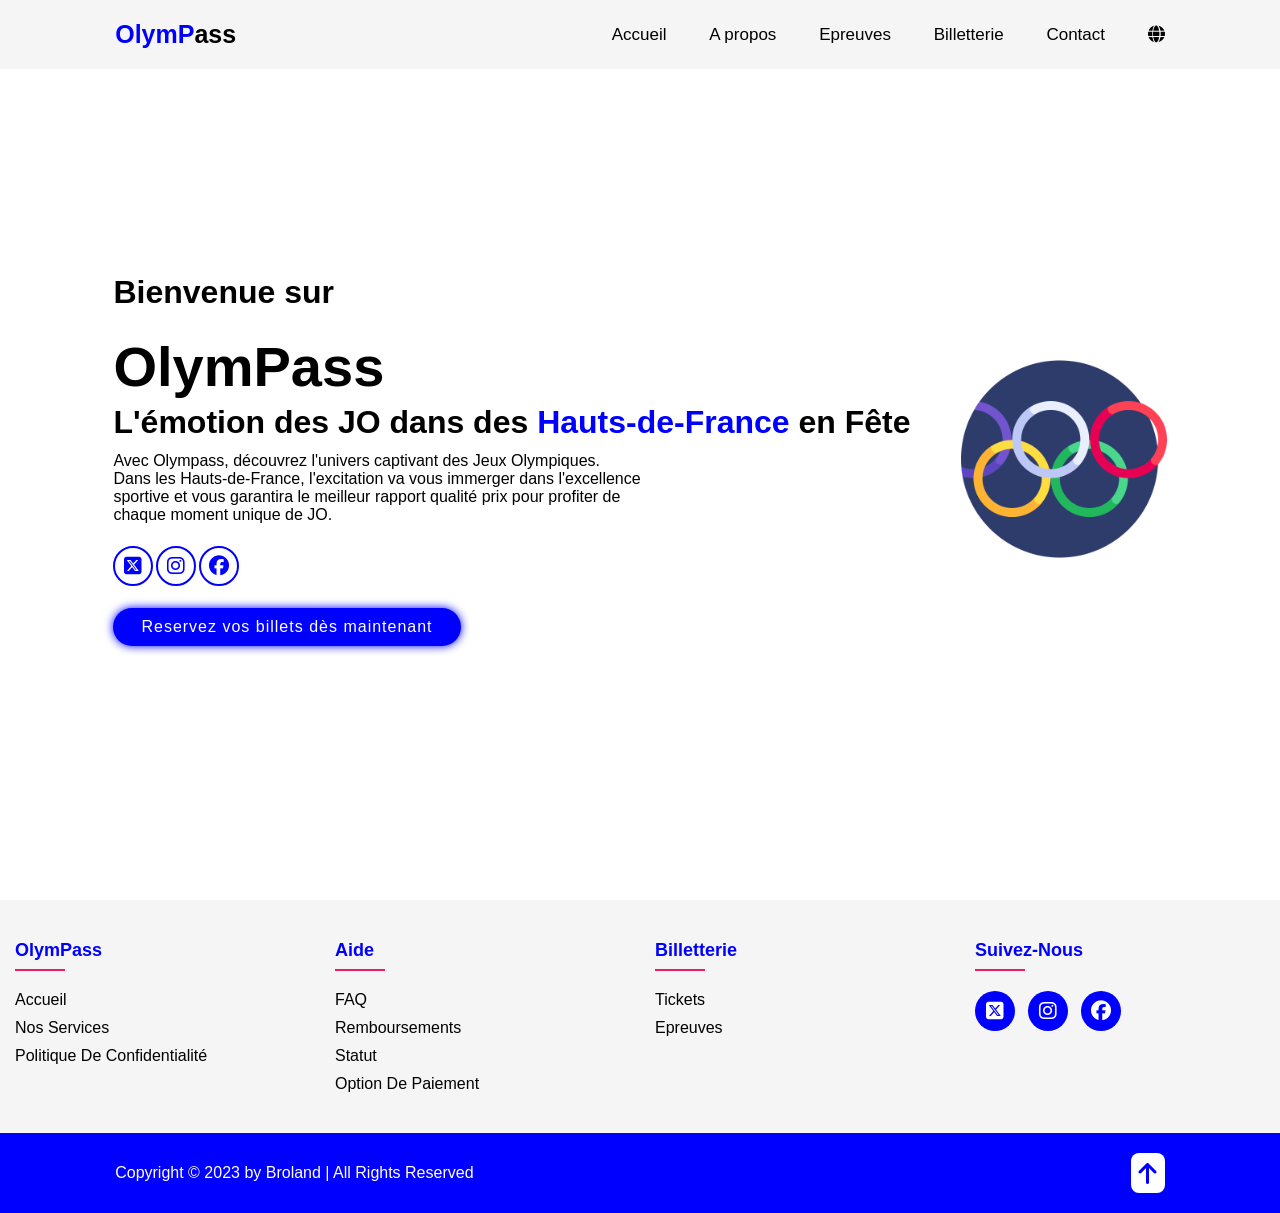
<file: index.html>
<!DOCTYPE html>
<html lang="fr">
  <head>
    <meta charset="UTF-8" />
    <meta name="viewport" content="width=device-width, initial-scale=1.0" />
    <title>OlymPass</title>
    <link rel="icon" href="Assets/jeux-olympiques.png" />
    <link rel="stylesheet" href="style.css" />
    <link
      rel="stylesheet"
      href="https://cdnjs.cloudflare.com/ajax/libs/font-awesome/6.5.1/css/all.min.css"
      integrity="sha512-DTOQO9RWCH3ppGqcWaEA1BIZOC6xxalwEsw9c2QQeAIftl+Vegovlnee1c9QX4TctnWMn13TZye+giMm8e2LwA=="
      crossorigin="anonymous"
      referrerpolicy="no-referrer"
    />
  </head>

  <body>
    <!-- Header Design -->
    <header class="header">
      <a href="index.html" class="logo"><span>OlymP</span>ass</a>
      <i class="fa-solid fa-bars" id="menu-icon"></i>

      <nav class="navbar">
        <a href="index.html">Accueil</a>
        <a href="apropos.html">A propos</a>
        <a href="epreuve.html">Epreuves</a>
        <a href="billeterie.html">Billetterie</a>
        <a href="contact.html">Contact</a>
        <a href="accueilEn.html"><i class="fa-solid fa-globe"></i></a>
      </nav>
    </header>

    <!-- Section Acceuil -->
    <section class="Acceuil" id="Acceuil">
      <div class="Acceuil-cont">
        <h3>Bienvenue sur</h3>
        <h2>OlymPass</h2>
        <h3>L'émotion des JO dans des <span>Hauts-de-France</span> en Fête</h3>
        <br />
        <p>
          Avec Olympass, découvrez l'univers captivant des Jeux Olympiques.
          <br />
          Dans les Hauts-de-France, l'excitation va vous immerger dans
          l'excellence <br />
          sportive et vous garantira le meilleur rapport qualité prix pour
          profiter de <br />
          chaque moment unique de JO.
        </p>
        <br />
        <br />
        <div class="social-media">
          <a href="https://twitter.com/ActualiteBarca" target="_blank"
            ><i class="fa-brands fa-square-x-twitter"></i
          ></a>
          <a href="https://www.instagram.com" target="_blank"
            ><i class="fa-brands fa-instagram"></i
          ></a>
          <a href="https://fr-fr.facebook.com" target="_blank"
            ><i class="fa-brands fa-facebook"></i
          ></a>
        </div>
        <br />
        <br />
        <a href="billeterie.html" class="btn"
          >Reservez vos billets dès maintenant</a
        >
      </div>

      <div class="Acceuil-img">
        <img src="Assets/olympique.png" alt="" />
      </div>
    </section>

    <!-- Section footer -->
    <footer class="footer">
      <div class="container">
        <div class="colonne">
          <div class="footer-col">
            <h4>OlymPass</h4>
            <ul>
              <li><a href="index.html">Accueil</a></li>
              <li><a href="epreuve.html">Nos services</a></li>
              <li><a href="#">Politique de confidentialité</a></li>
            </ul>
          </div>
          <div class="footer-col">
            <h4>Aide</h4>
            <ul>
              <li><a href="#">FAQ</a></li>
              <li><a href="#">Remboursements</a></li>
              <li><a href="#">Statut</a></li>
              <li><a href="#">Option de paiement</a></li>
            </ul>
          </div>
          <div class="footer-col">
            <h4>Billetterie</h4>
            <ul>
              <li><a href="billeterie.html">Tickets</a></li>
              <li><a href="epreuve.html">Epreuves</a></li>
            </ul>
          </div>
          <div class="footer-col">
            <h4>Suivez-nous</h4>
            <div class="social-links">
              <a href="https://twitter.com/ActualiteBarca" target="_blank"
                ><i class="fa-brands fa-square-x-twitter"></i
              ></a>
              <a href="https://www.instagram.com" target="_blank"
                ><i class="fa-brands fa-instagram"></i
              ></a>
              <a href="https://fr-fr.facebook.com" target="_blank"
                ><i class="fa-brands fa-facebook"></i
              ></a>
            </div>
          </div>
        </div>
      </div>
    </footer>

    <!-- footer copy -->
    <section class="footer-copy">
      <div class="footer-text">
        <p>Copyright &copy; 2023 by Broland | All Rights Reserved</p>
      </div>

      <div class="footer-iconTop">
        <a href="index.html"><i class="fa-solid fa-arrow-up"></i></a>
      </div>
    </section>
    <script src="script.js"></script>
  </body>
</html>
</file>
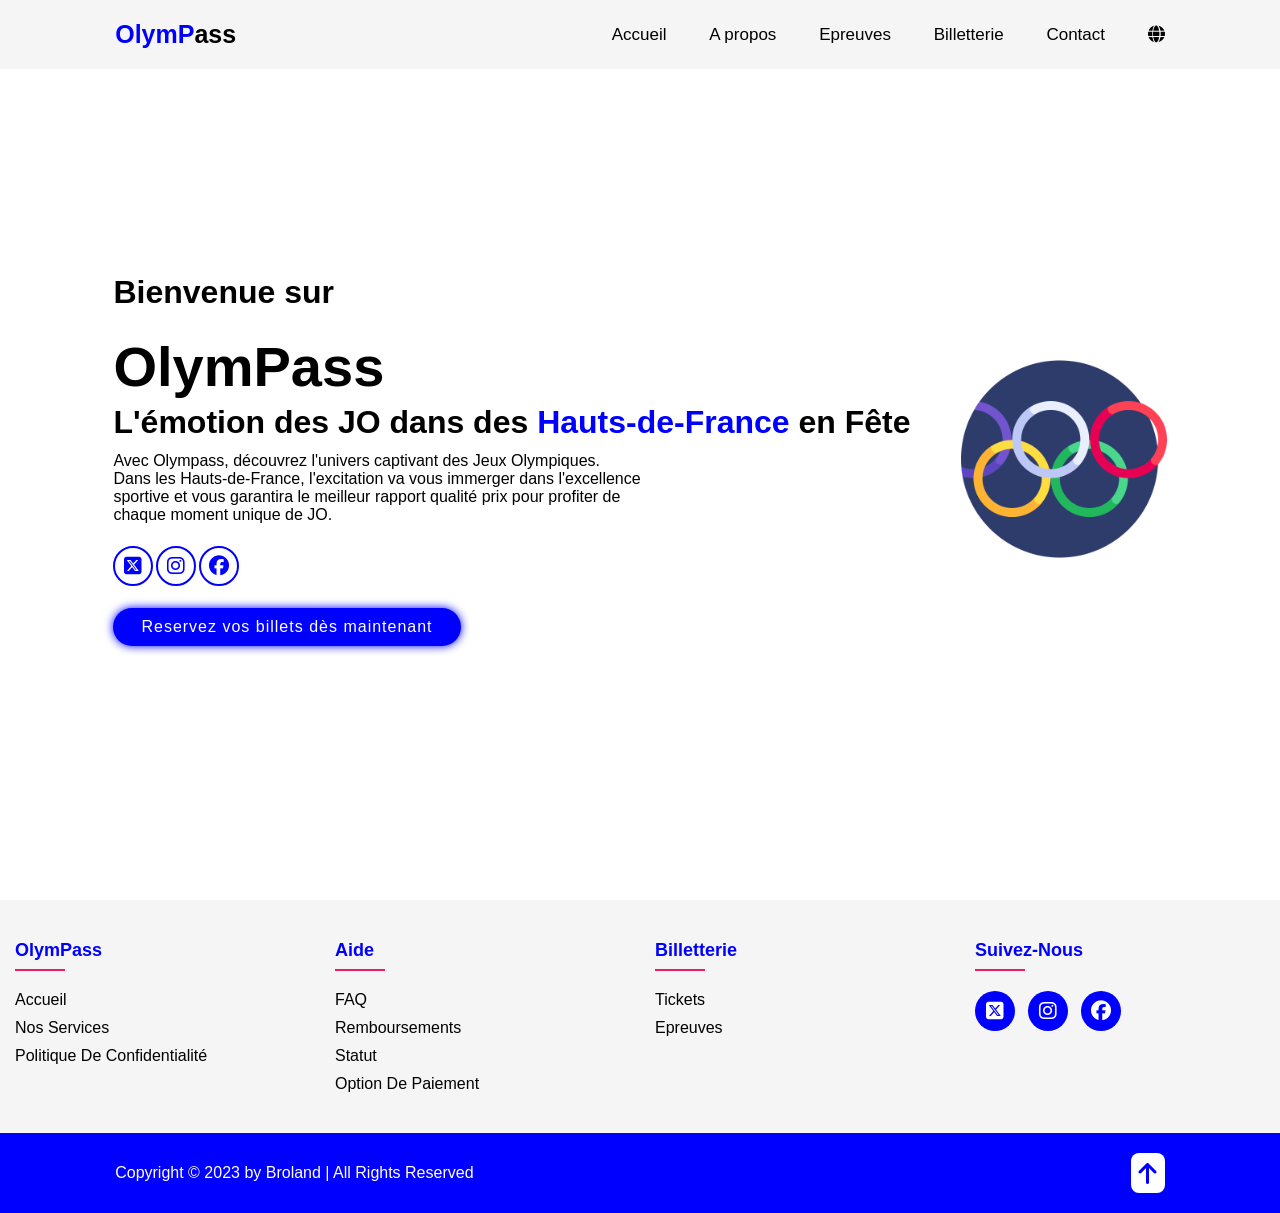
<file: acceuil.html>
<!DOCTYPE html>
<html lang="fr">
  <head>
    <meta charset="UTF-8" />
    <meta name="viewport" content="width=device-width, initial-scale=1.0" />
    <title>OlymPass</title>
    <link rel="icon" href="Assets/jeux-olympiques.png" />
    <link rel="stylesheet" href="style.css" />
    <link
      rel="stylesheet"
      href="https://cdnjs.cloudflare.com/ajax/libs/font-awesome/6.5.1/css/all.min.css"
      integrity="sha512-DTOQO9RWCH3ppGqcWaEA1BIZOC6xxalwEsw9c2QQeAIftl+Vegovlnee1c9QX4TctnWMn13TZye+giMm8e2LwA=="
      crossorigin="anonymous"
      referrerpolicy="no-referrer"
    />
  </head>

  <body>
    <!-- Header Design -->
    <header class="header">
      <a href="acceuil.html" class="logo"><span>OlymP</span>ass</a>
      <i class="fa-solid fa-bars" id="menu-icon"></i>

      <nav class="navbar">
        <a href="acceuil.html">Accueil</a>
        <a href="apropos.html">A propos</a>
        <a href="epreuve.html">Epreuves</a>
        <a href="billeterie.html">Billetterie</a>
        <a href="contact.html">Contact</a>
        <a href="accueilEn.html"><i class="fa-solid fa-globe"></i></a>
      </nav>
    </header>

    <!-- Section Acceuil -->
    <section class="Acceuil" id="Acceuil">
      <div class="Acceuil-cont">
        <h3>Bienvenue sur</h3>
        <h2>OlymPass</h2>
        <h3>L'émotion des JO dans des <span>Hauts-de-France</span> en Fête</h3>
        <br />
        <p>
          Avec Olympass, découvrez l'univers captivant des Jeux Olympiques.
          <br />
          Dans les Hauts-de-France, l'excitation va vous immerger dans
          l'excellence <br />
          sportive et vous garantira le meilleur rapport qualité prix pour
          profiter de <br />
          chaque moment unique de JO.
        </p>
        <br />
        <br />
        <div class="social-media">
          <a href="https://twitter.com/ActualiteBarca" target="_blank"
            ><i class="fa-brands fa-square-x-twitter"></i
          ></a>
          <a href="https://www.instagram.com" target="_blank"
            ><i class="fa-brands fa-instagram"></i
          ></a>
          <a href="https://fr-fr.facebook.com" target="_blank"
            ><i class="fa-brands fa-facebook"></i
          ></a>
        </div>
        <br />
        <br />
        <a href="billeterie.html" class="btn"
          >Reservez vos billets dès maintenant</a
        >
      </div>

      <div class="Acceuil-img">
        <img src="Assets/olympique.png" alt="" />
      </div>
    </section>

    <!-- Section footer -->
    <footer class="footer">
      <div class="container">
        <div class="colonne">
          <div class="footer-col">
            <h4>OlymPass</h4>
            <ul>
              <li><a href="acceuil.html">Accueil</a></li>
              <li><a href="epreuve.html">Nos services</a></li>
              <li><a href="#">Politique de confidentialité</a></li>
            </ul>
          </div>
          <div class="footer-col">
            <h4>Aide</h4>
            <ul>
              <li><a href="#">FAQ</a></li>
              <li><a href="#">Remboursements</a></li>
              <li><a href="#">Statut</a></li>
              <li><a href="#">Option de paiement</a></li>
            </ul>
          </div>
          <div class="footer-col">
            <h4>Billetterie</h4>
            <ul>
              <li><a href="billeterie.html">Tickets</a></li>
              <li><a href="epreuve.html">Epreuves</a></li>
            </ul>
          </div>
          <div class="footer-col">
            <h4>Suivez-nous</h4>
            <div class="social-links">
              <a href="https://twitter.com/ActualiteBarca" target="_blank"
                ><i class="fa-brands fa-square-x-twitter"></i
              ></a>
              <a href="https://www.instagram.com" target="_blank"
                ><i class="fa-brands fa-instagram"></i
              ></a>
              <a href="https://fr-fr.facebook.com" target="_blank"
                ><i class="fa-brands fa-facebook"></i
              ></a>
            </div>
          </div>
        </div>
      </div>
    </footer>

    <!-- footer copy -->
    <section class="footer-copy">
      <div class="footer-text">
        <p>Copyright &copy; 2023 by Broland | All Rights Reserved</p>
      </div>

      <div class="footer-iconTop">
        <a href="acceuil.html"><i class="fa-solid fa-arrow-up"></i></a>
      </div>
    </section>
  </body>
</html>
</file>
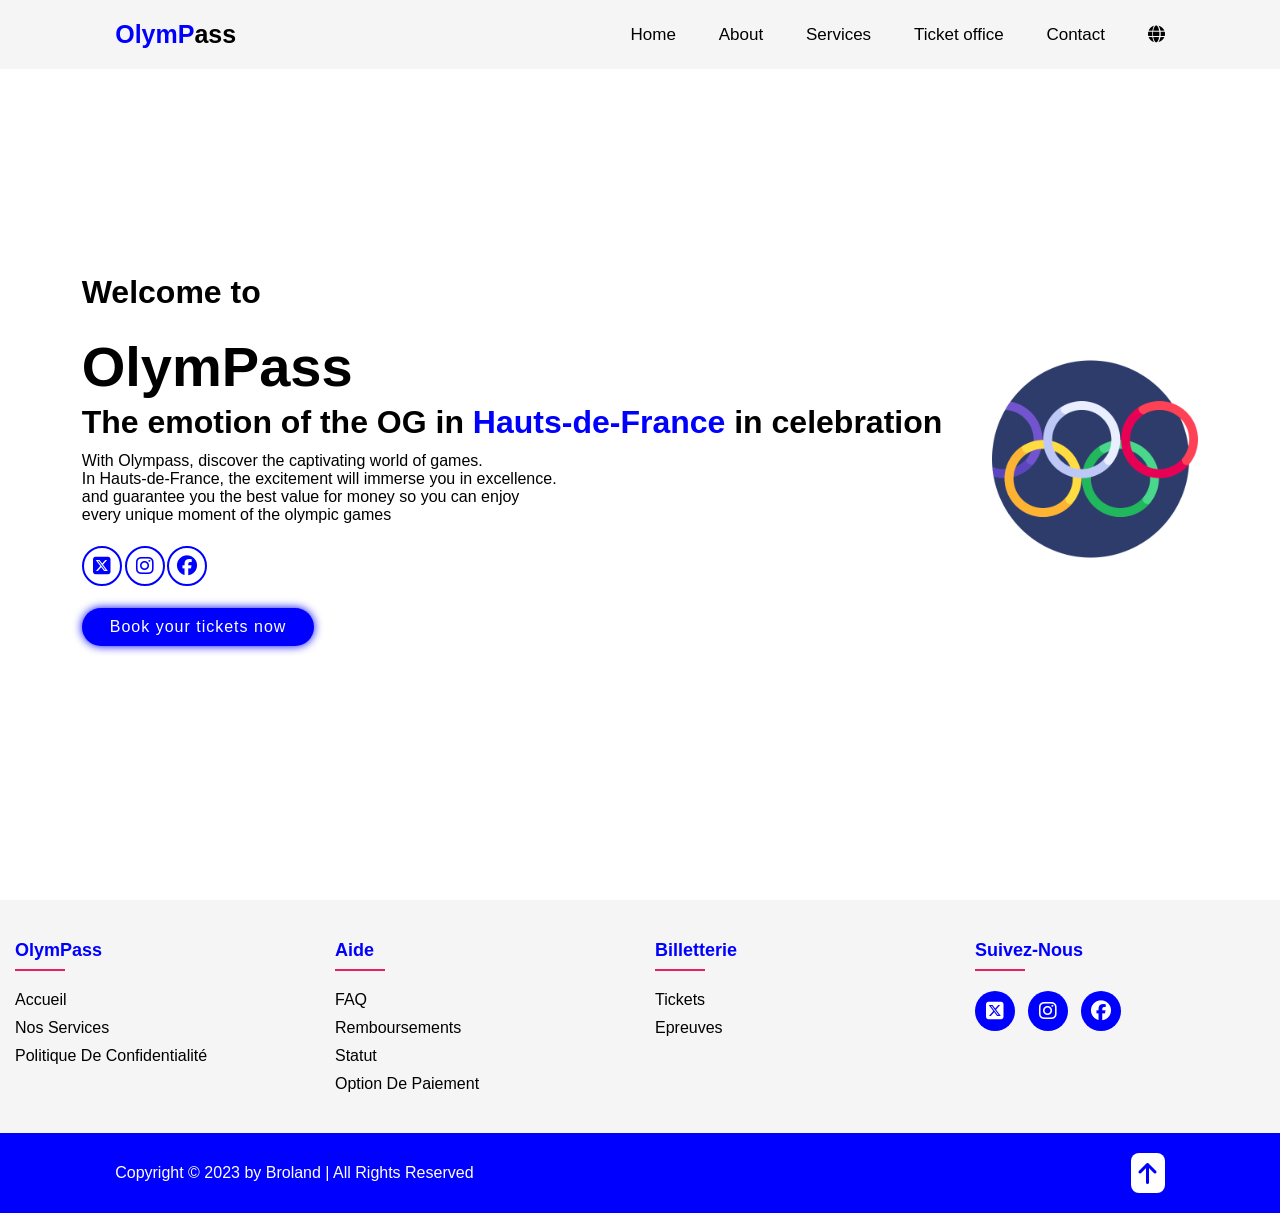
<file: accueilEn.html>
<!DOCTYPE html>
<html lang="fr">
  <head>
    <meta charset="UTF-8" />
    <meta name="viewport" content="width=device-width, initial-scale=1.0" />
    <title>OlymPass</title>
    <link rel="icon" href="Assets/jeux-olympiques.png" />
    <link rel="stylesheet" href="style.css" />
    <link
      rel="stylesheet"
      href="https://cdnjs.cloudflare.com/ajax/libs/font-awesome/6.5.1/css/all.min.css"
      integrity="sha512-DTOQO9RWCH3ppGqcWaEA1BIZOC6xxalwEsw9c2QQeAIftl+Vegovlnee1c9QX4TctnWMn13TZye+giMm8e2LwA=="
      crossorigin="anonymous"
      referrerpolicy="no-referrer"
    />
  </head>

  <body>
    <!-- Header Design -->
    <header class="header">
      <a href="index.html" class="logo"><span>OlymP</span>ass</a>
      <i class="fa-solid fa-bars" id="menu-icon"></i>

      <nav class="navbar">
        <a href="accueilEn.html">Home</a>
        <a href="aproposEn.html">About</a>
        <a href="epreuveEn.html">Services</a>
        <a href="billeterieEn.html">Ticket office</a>
        <a href="contactEn.html">Contact</a>
        <a href="index.html"><i class="fa-solid fa-globe"></i></a>
      </nav>
    </header>

    <!-- Section Acceuil -->
    <section class="Acceuil" id="Home">
      <div class="Acceuil-cont">
        <h3>Welcome to</h3>
        <h2>OlymPass</h2>
        <h3>
          The emotion of the OG in <span>Hauts-de-France</span> in celebration
        </h3>
        <br />
        <p>
          With Olympass, discover the captivating world of games.
          <br />
          In Hauts-de-France, the excitement will immerse you in excellence.<br />
          and guarantee you the best value for money so you can enjoy <br />
          every unique moment of the olympic games
        </p>
        <br />
        <br />
        <div class="social-media">
          <a href="https://twitter.com/ActualiteBarca" target="_blank"
            ><i class="fa-brands fa-square-x-twitter"></i
          ></a>
          <a href="https://www.instagram.com" target="_blank"
            ><i class="fa-brands fa-instagram"></i
          ></a>
          <a href="https://fr-fr.facebook.com" target="_blank"
            ><i class="fa-brands fa-facebook"></i
          ></a>
        </div>
        <br />
        <br />
        <a href="billeterie.html" class="btn">Book your tickets now</a>
      </div>

      <div class="Acceuil-img">
        <img src="Assets/olympique.png" alt="" />
      </div>
    </section>

    <!-- Section footer -->
    <footer class="footer">
      <div class="container">
        <div class="colonne">
          <div class="footer-col">
            <h4>OlymPass</h4>
            <ul>
              <li><a href="index.html">Accueil</a></li>
              <li><a href="epreuve.html">Nos services</a></li>
              <li><a href="#">Politique de confidentialité</a></li>
            </ul>
          </div>
          <div class="footer-col">
            <h4>Aide</h4>
            <ul>
              <li><a href="#">FAQ</a></li>
              <li><a href="#">Remboursements</a></li>
              <li><a href="#">Statut</a></li>
              <li><a href="#">Option de paiement</a></li>
            </ul>
          </div>
          <div class="footer-col">
            <h4>Billetterie</h4>
            <ul>
              <li><a href="billeterie.html">Tickets</a></li>
              <li><a href="epreuve.html">Epreuves</a></li>
            </ul>
          </div>
          <div class="footer-col">
            <h4>Suivez-nous</h4>
            <div class="social-links">
              <a href="https://twitter.com/ActualiteBarca" target="_blank"
                ><i class="fa-brands fa-square-x-twitter"></i
              ></a>
              <a href="https://www.instagram.com" target="_blank"
                ><i class="fa-brands fa-instagram"></i
              ></a>
              <a href="https://fr-fr.facebook.com" target="_blank"
                ><i class="fa-brands fa-facebook"></i
              ></a>
            </div>
          </div>
        </div>
      </div>
    </footer>

    <!-- footer copy -->
    <section class="footer-copy">
      <div class="footer-text">
        <p>Copyright &copy; 2023 by Broland | All Rights Reserved</p>
      </div>

      <div class="footer-iconTop">
        <a href="index.html"><i class="fa-solid fa-arrow-up"></i></a>
      </div>
    </section>
    <script src="script.js"></script>
  </body>
</html>
</file>
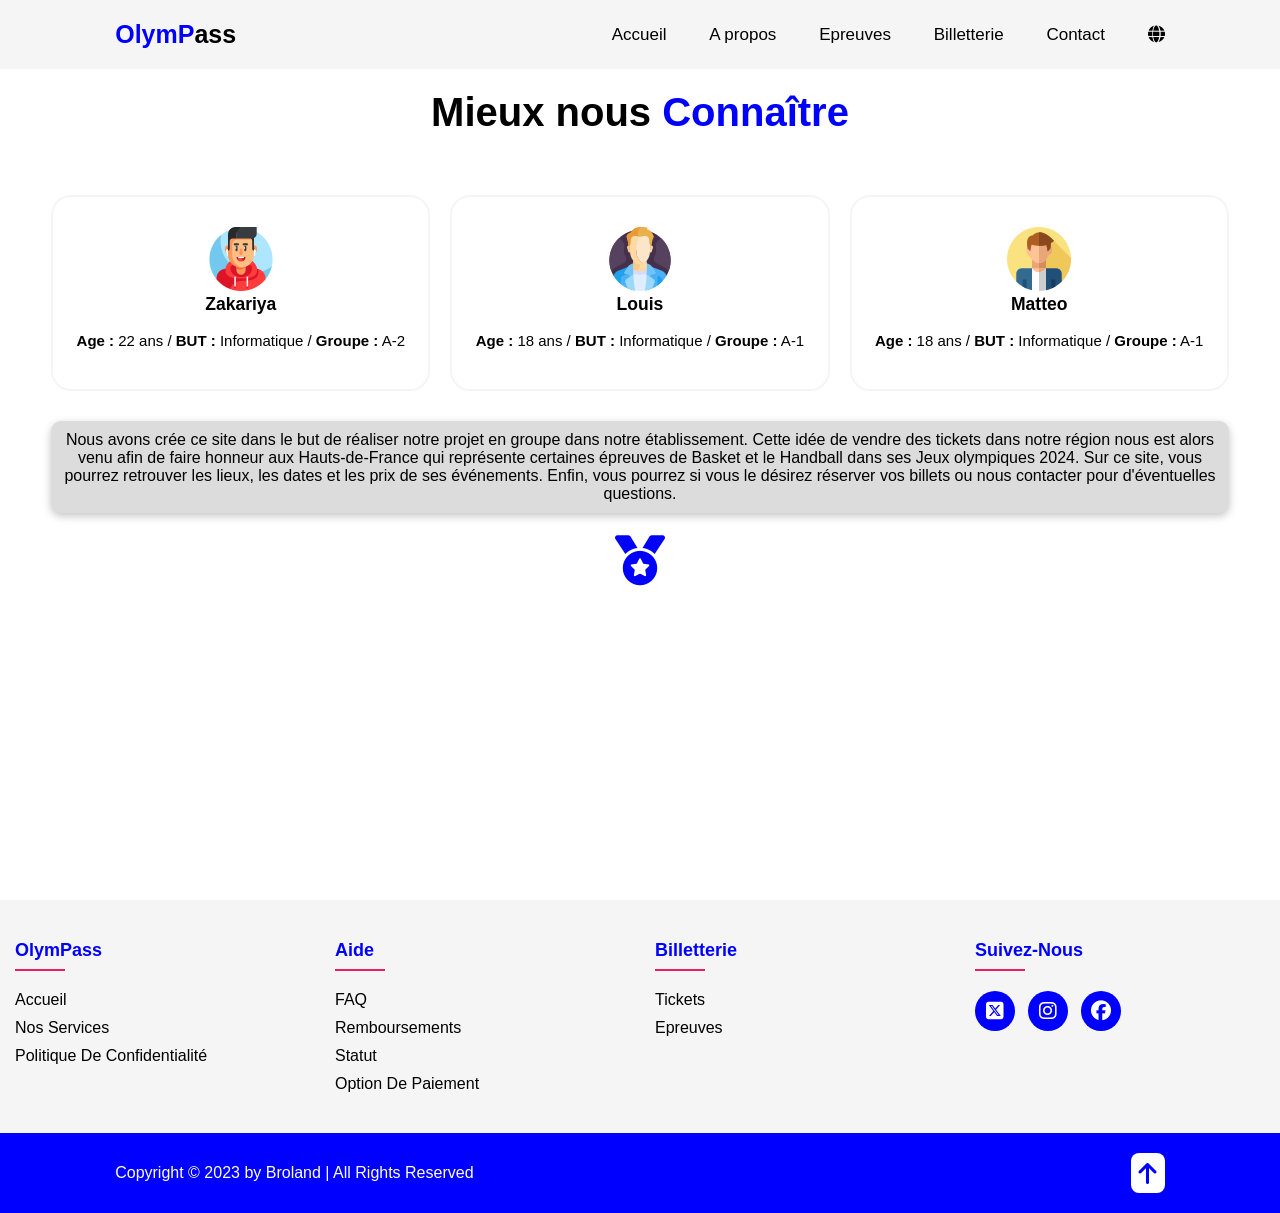
<file: apropos.html>
<!DOCTYPE html>
<html lang="fr">
  <head>
    <meta charset="UTF-8" />
    <meta name="viewport" content="width=device-width, initial-scale=1.0" />
    <title>OlymPass</title>
    <link rel="icon" href="Assets/jeux-olympiques.png" />
    <link rel="stylesheet" href="style.css" />
    <link
      rel="stylesheet"
      href="https://cdnjs.cloudflare.com/ajax/libs/font-awesome/6.5.1/css/all.min.css"
      integrity="sha512-DTOQO9RWCH3ppGqcWaEA1BIZOC6xxalwEsw9c2QQeAIftl+Vegovlnee1c9QX4TctnWMn13TZye+giMm8e2LwA=="
      crossorigin="anonymous"
      referrerpolicy="no-referrer"
    />
  </head>

  <body>
    <!-- Header Design -->
    <header class="header">
      <a href="#" class="logo"><span>OlymP</span>ass</a>
      <i class="fa-solid fa-bars" id="menu-icon"></i>

      <nav class="navbar">
        <a href="index.html">Accueil</a>
        <a href="apropos.html">A propos</a>
        <a href="epreuve.html">Epreuves</a>
        <a href="billeterie.html">Billetterie</a>
        <a href="contact.html">Contact</a>
        <a href="aproposEn.html"><i class="fa-solid fa-globe"></i></a>
      </nav>
    </header>

    <!-- Section A propos -->
    <section class="about" id="A-propos">
      <h2 class="heading">Mieux nous <span>Connaître</span></h2>

      <div class="about-container">
        <div class="about-box">
          <img src="Assets/zak.png" alt="" />
          <h3>Zakariya</h3>
          <br />
          <p>
            <strong>Age :</strong> 22 ans / <strong>BUT :</strong> Informatique
            / <strong>Groupe :</strong> A-2
          </p>
        </div>

        <div class="about-box">
          <img src="Assets/louis.png" alt="" />
          <h3>Louis</h3>
          <br />
          <p>
            <strong>Age :</strong> 18 ans / <strong>BUT :</strong> Informatique
            / <strong>Groupe :</strong> A-1
          </p>
        </div>

        <div class="about-box">
          <img src="Assets/matteo.png" alt="" />
          <h3>Matteo</h3>
          <br />
          <p>
            <strong>Age :</strong> 18 ans / <strong>BUT :</strong> Informatique
            / <strong>Groupe :</strong> A-1
          </p>
        </div>
      </div>
      <div class="about-desc">
        <p>
          Nous avons crée ce site dans le but de réaliser notre projet en groupe
          dans notre établissement. Cette idée de vendre des tickets dans notre
          région nous est alors venu afin de faire honneur aux Hauts-de-France
          qui représente certaines épreuves de Basket et le Handball dans ses
          Jeux olympiques 2024. Sur ce site, vous pourrez retrouver les lieux,
          les dates et les prix de ses événements. Enfin, vous pourrez si vous
          le désirez réserver vos billets ou nous contacter pour d'éventuelles
          questions.
        </p>
      </div>
      <div class="about-icon">
        <i class="fa-solid fa-medal"></i>
      </div>
    </section>

    <!-- Section footer -->
    <footer class="footer">
      <div class="container">
        <div class="colonne">
          <div class="footer-col">
            <h4>OlymPass</h4>
            <ul>
              <li><a href="index.html">Accueil</a></li>
              <li><a href="epreuve.html">Nos services</a></li>
              <li><a href="#">Politique de confidentialité</a></li>
            </ul>
          </div>
          <div class="footer-col">
            <h4>Aide</h4>
            <ul>
              <li><a href="#">FAQ</a></li>
              <li><a href="#">Remboursements</a></li>
              <li><a href="#">Statut</a></li>
              <li><a href="#">Option de paiement</a></li>
            </ul>
          </div>
          <div class="footer-col">
            <h4>Billetterie</h4>
            <ul>
              <li><a href="billeterie.html">Tickets</a></li>
              <li><a href="epreuve.html">Epreuves</a></li>
            </ul>
          </div>
          <div class="footer-col">
            <h4>Suivez-nous</h4>
            <div class="social-links">
              <a href="https://twitter.com/ActualiteBarca" target="_blank"
                ><i class="fa-brands fa-square-x-twitter"></i
              ></a>
              <a href="https://www.instagram.com" target="_blank"
                ><i class="fa-brands fa-instagram"></i
              ></a>
              <a href="https://fr-fr.facebook.com" target="_blank"
                ><i class="fa-brands fa-facebook"></i
              ></a>
            </div>
          </div>
        </div>
      </div>
    </footer>

    <!-- footer copy -->
    <section class="footer-copy">
      <div class="footer-text">
        <p>Copyright &copy; 2023 by Broland | All Rights Reserved</p>
      </div>

      <div class="footer-iconTop">
        <a href="index.html"><i class="fa-solid fa-arrow-up"></i></a>
      </div>
    </section>
    <script src="script.js"></script>
  </body>
</html>
</file>
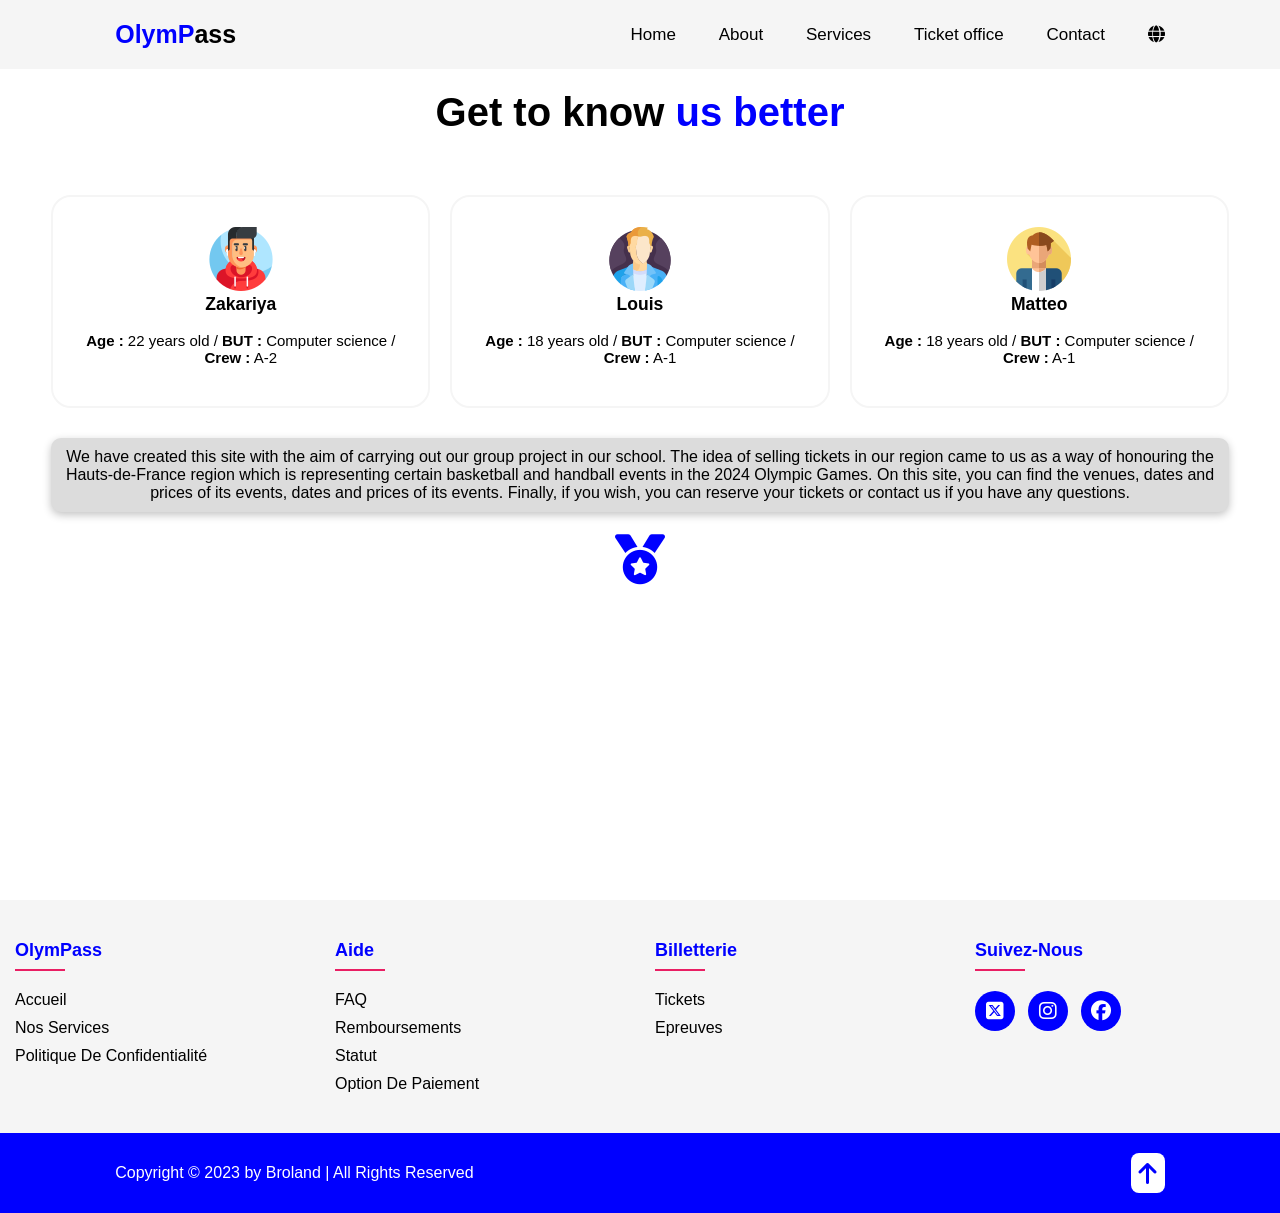
<file: aproposEn.html>
<!DOCTYPE html>
<html lang="fr">
  <head>
    <meta charset="UTF-8" />
    <meta name="viewport" content="width=device-width, initial-scale=1.0" />
    <title>OlymPass</title>
    <link rel="icon" href="Assets/jeux-olympiques.png" />
    <link rel="stylesheet" href="style.css" />
    <link
      rel="stylesheet"
      href="https://cdnjs.cloudflare.com/ajax/libs/font-awesome/6.5.1/css/all.min.css"
      integrity="sha512-DTOQO9RWCH3ppGqcWaEA1BIZOC6xxalwEsw9c2QQeAIftl+Vegovlnee1c9QX4TctnWMn13TZye+giMm8e2LwA=="
      crossorigin="anonymous"
      referrerpolicy="no-referrer"
    />
  </head>

  <body>
    <!-- Header Design -->
    <header class="header">
      <a href="index.html" class="logo"><span>OlymP</span>ass</a>
      <i class="fa-solid fa-bars" id="menu-icon"></i>

      <nav class="navbar">
        <a href="accueilEn.html">Home</a>
        <a href="aproposEn.html">About</a>
        <a href="epreuveEn.html">Services</a>
        <a href="billeterieEn.html">Ticket office</a>
        <a href="contactEn.html">Contact</a>
        <a href="apropos.html"><i class="fa-solid fa-globe"></i></a>
      </nav>
    </header>

    <!-- Section A propos -->
    <section class="about" id="About">
      <h2 class="heading">Get to know <span>us better</span></h2>

      <div class="about-container">
        <div class="about-box">
          <img src="Assets/zak.png" alt="" />
          <h3>Zakariya</h3>
          <br />
          <p>
            <strong>Age :</strong> 22 years old /
            <strong>BUT :</strong> Computer science /
            <strong>Crew :</strong> A-2
          </p>
        </div>

        <div class="about-box">
          <img src="Assets/louis.png" alt="" />
          <h3>Louis</h3>
          <br />
          <p>
            <strong>Age :</strong> 18 years old /
            <strong>BUT :</strong> Computer science /
            <strong>Crew :</strong> A-1
          </p>
        </div>

        <div class="about-box">
          <img src="Assets/matteo.png" alt="" />
          <h3>Matteo</h3>
          <br />
          <p>
            <strong>Age :</strong> 18 years old /
            <strong>BUT :</strong> Computer science /
            <strong>Crew :</strong> A-1
          </p>
        </div>
      </div>
      <div class="about-desc">
        <p>
          We have created this site with the aim of carrying out our group
          project in our school. The idea of selling tickets in our region came
          to us as a way of honouring the Hauts-de-France region which is
          representing certain basketball and handball events in the 2024
          Olympic Games. On this site, you can find the venues, dates and prices
          of its events, dates and prices of its events. Finally, if you wish,
          you can reserve your tickets or contact us if you have any questions.
        </p>
      </div>
      <div class="about-icon">
        <i class="fa-solid fa-medal"></i>
      </div>
    </section>
    <!-- Section footer -->
    <footer class="footer">
      <div class="container">
        <div class="colonne">
          <div class="footer-col">
            <h4>OlymPass</h4>
            <ul>
              <li><a href="index.html">Accueil</a></li>
              <li><a href="epreuve.html">Nos services</a></li>
              <li><a href="#">Politique de confidentialité</a></li>
            </ul>
          </div>
          <div class="footer-col">
            <h4>Aide</h4>
            <ul>
              <li><a href="#">FAQ</a></li>
              <li><a href="#">Remboursements</a></li>
              <li><a href="#">Statut</a></li>
              <li><a href="#">Option de paiement</a></li>
            </ul>
          </div>
          <div class="footer-col">
            <h4>Billetterie</h4>
            <ul>
              <li><a href="billeterie.html">Tickets</a></li>
              <li><a href="epreuve.html">Epreuves</a></li>
            </ul>
          </div>
          <div class="footer-col">
            <h4>Suivez-nous</h4>
            <div class="social-links">
              <a href="https://twitter.com/ActualiteBarca" target="_blank"
                ><i class="fa-brands fa-square-x-twitter"></i
              ></a>
              <a href="https://www.instagram.com" target="_blank"
                ><i class="fa-brands fa-instagram"></i
              ></a>
              <a href="https://fr-fr.facebook.com" target="_blank"
                ><i class="fa-brands fa-facebook"></i
              ></a>
            </div>
          </div>
        </div>
      </div>
    </footer>

    <!-- footer copy -->
    <section class="footer-copy">
      <div class="footer-text">
        <p>Copyright &copy; 2023 by Broland | All Rights Reserved</p>
      </div>

      <div class="footer-iconTop">
        <a href="index.html"><i class="fa-solid fa-arrow-up"></i></a>
      </div>
    </section>
    <script src="script.js"></script>
  </body>
</html>
</file>
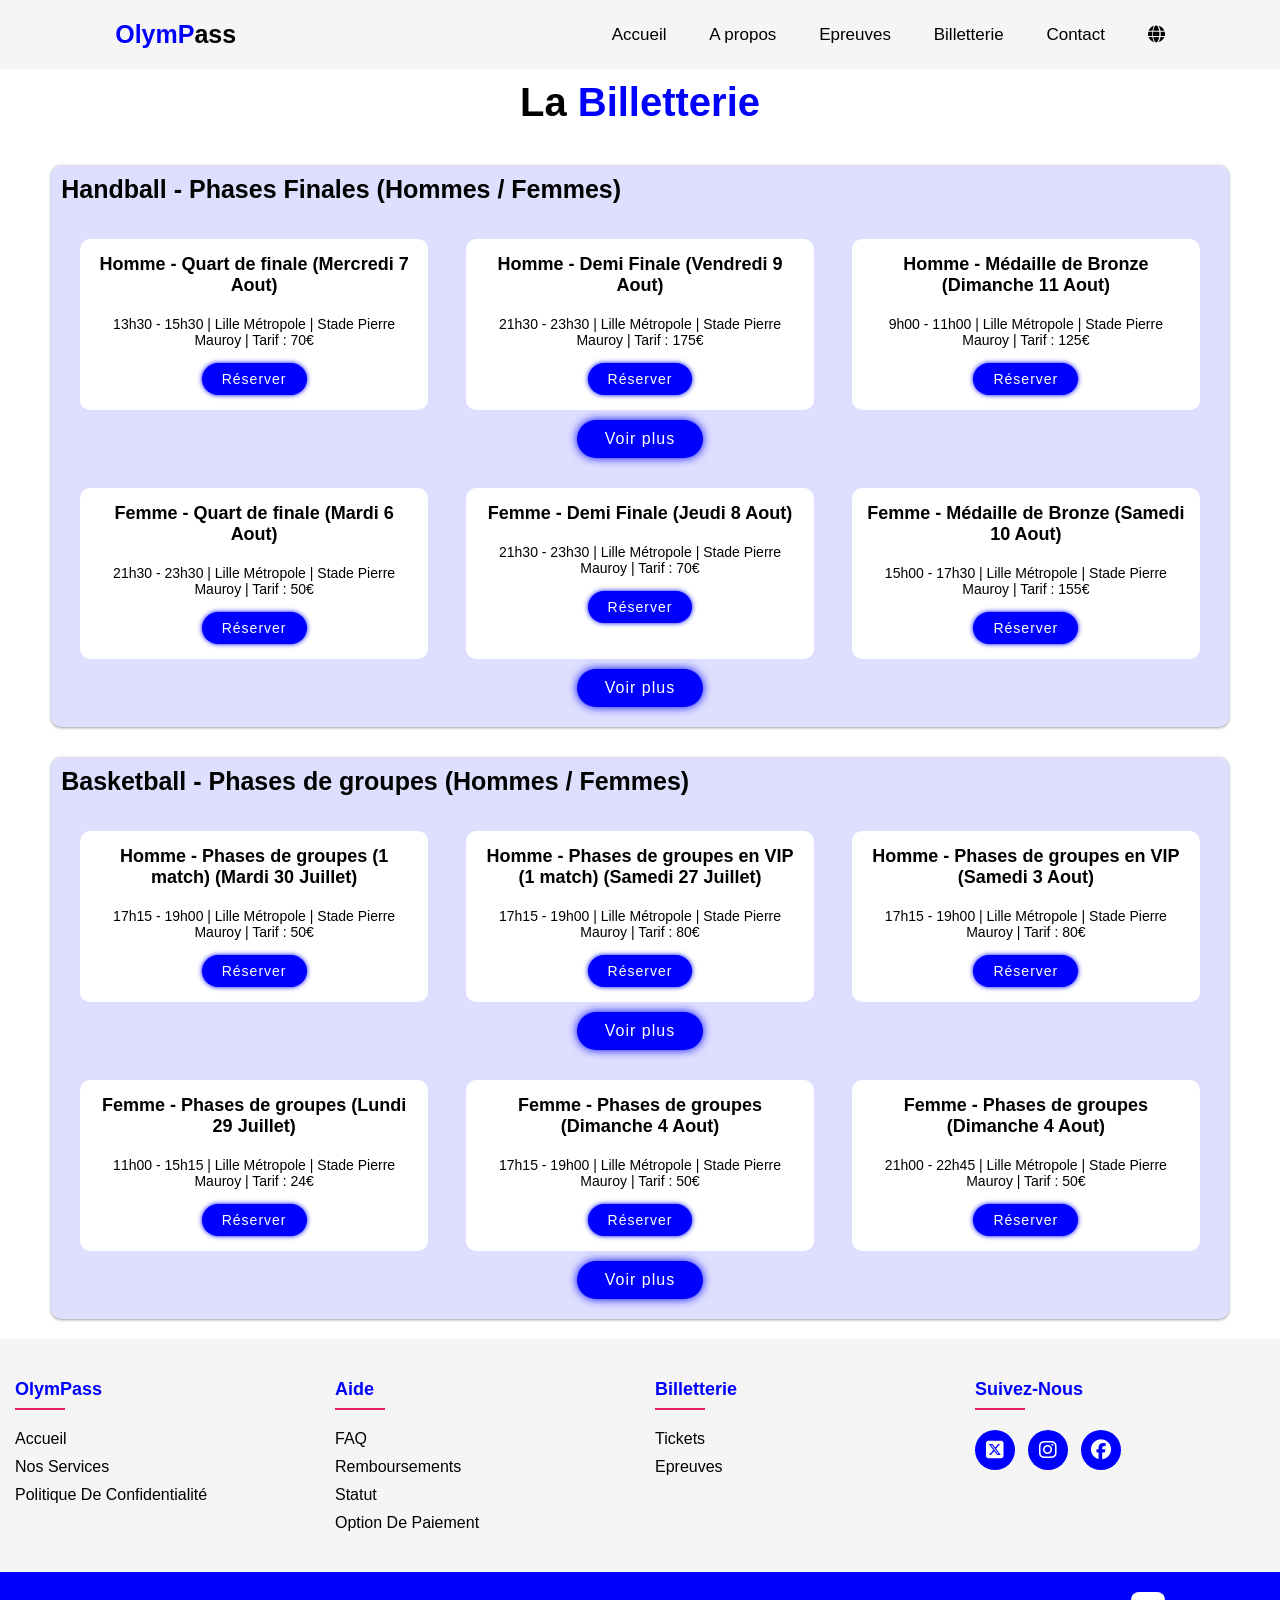
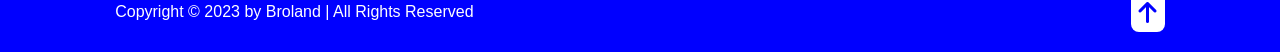
<file: billeterie.html>
<!DOCTYPE html>
<html lang="fr">
  <head>
    <meta charset="UTF-8" />
    <meta name="viewport" content="width=device-width, initial-scale=1.0" />
    <title>OlymPass</title>
    <link rel="icon" href="Assets/jeux-olympiques.png" />
    <link rel="stylesheet" href="style.css" />
    <link
      rel="stylesheet"
      href="https://cdnjs.cloudflare.com/ajax/libs/font-awesome/6.5.1/css/all.min.css"
      integrity="sha512-DTOQO9RWCH3ppGqcWaEA1BIZOC6xxalwEsw9c2QQeAIftl+Vegovlnee1c9QX4TctnWMn13TZye+giMm8e2LwA=="
      crossorigin="anonymous"
      referrerpolicy="no-referrer"
    />
  </head>

  <body>
    <!-- Header Design -->
    <header class="header">
      <a href="#" class="logo"><span>OlymP</span>ass</a>
      <i class="fa-solid fa-bars" id="menu-icon"></i>

      <nav class="navbar">
        <a href="index.html">Accueil</a>
        <a href="apropos.html">A propos</a>
        <a href="epreuve.html">Epreuves</a>
        <a href="billeterie.html">Billetterie</a>
        <a href="contact.html">Contact</a>
        <a href="billeterieEn.html"><i class="fa-solid fa-globe"></i></a>
      </nav>
    </header>

    <!-- Section Billetterie -->
    <section class="billetterie" id="Billetterie">
      <h2 class="heading">La <span>Billetterie</span></h2>

      <!-- Section Handball -->
      <div class="billetterie-section" id="handball-section">
        <h3>Handball - Phases Finales (Hommes / Femmes)</h3>

        <!-- Catégorie Homme - Quart de finale -->

        <div class="billets-container">
          <div class="billet">
            <h4>Homme - Quart de finale (Mercredi 7 Aout)</h4>
            <p>
              13h30 - 15h30 | Lille Métropole | Stade Pierre Mauroy | Tarif :
              70€
            </p>
            <button class="btn">Réserver</button>
          </div>

          <!-- Catégorie Homme - Demi Finale -->

          <div class="billet">
            <h4>Homme - Demi Finale (Vendredi 9 Aout)</h4>
            <p>
              21h30 - 23h30 | Lille Métropole | Stade Pierre Mauroy | Tarif :
              175€
            </p>
            <button class="btn">Réserver</button>
          </div>

          <!-- Catégorie Homme - Médaille de Bronze -->

          <div class="billet">
            <h4>Homme - Médaille de Bronze (Dimanche 11 Aout)</h4>
            <p>
              9h00 - 11h00 | Lille Métropole | Stade Pierre Mauroy | Tarif :
              125€
            </p>
            <button class="btn">Réserver</button>
          </div>
          <a href="BilleterieTotal.html" target="_blank" class="btn"
            >Voir plus</a
          >
        </div>

        <div class="billets-container">
          <!-- Catégorie Femme - Quart de finale -->

          <div class="billet">
            <h4>Femme - Quart de finale (Mardi 6 Aout)</h4>
            <p>
              21h30 - 23h30 | Lille Métropole | Stade Pierre Mauroy | Tarif :
              50€
            </p>
            <button class="btn">Réserver</button>
          </div>

          <!-- Catégorie Femme - Demi Finale -->
          <div class="billet">
            <h4>Femme - Demi Finale (Jeudi 8 Aout)</h4>
            <p>
              21h30 - 23h30 | Lille Métropole | Stade Pierre Mauroy | Tarif :
              70€
            </p>
            <button class="btn">Réserver</button>
          </div>

          <!-- Catégorie Femme - Medaille de Bronze -->
          <div class="billet">
            <h4>Femme - Médaille de Bronze (Samedi 10 Aout)</h4>
            <p>
              15h00 - 17h30 | Lille Métropole | Stade Pierre Mauroy | Tarif :
              155€
            </p>
            <button class="btn">Réserver</button>
          </div>
          <a href="BilleterieTotal.html" target="_blank" class="btn"
            >Voir plus</a
          >
        </div>
      </div>

      <!-- Section Basketball -->
      <div class="billetterie-section" id="basketball-section">
        <h3>Basketball - Phases de groupes (Hommes / Femmes)</h3>
        <div class="billets-container">
          <!-- Catégorie Homme - Phases de groupes -->
          <div class="billet">
            <h4>Homme - Phases de groupes (1 match) (Mardi 30 Juillet)</h4>
            <p>
              17h15 - 19h00 | Lille Métropole | Stade Pierre Mauroy | Tarif :
              50€
            </p>
            <button class="btn">Réserver</button>
          </div>

          <!-- Catégorie Homme - VIP -->
          <div class="billet">
            <h4>
              Homme - Phases de groupes en VIP (1 match) (Samedi 27 Juillet)
            </h4>
            <p>
              17h15 - 19h00 | Lille Métropole | Stade Pierre Mauroy | Tarif :
              80€
            </p>
            <button class="btn">Réserver</button>
          </div>

          <div class="billet">
            <h4>Homme - Phases de groupes en VIP (Samedi 3 Aout)</h4>
            <p>
              17h15 - 19h00 | Lille Métropole | Stade Pierre Mauroy | Tarif :
              80€
            </p>
            <button class="btn">Réserver</button>
          </div>
          <a href="BilleterieTotal.html" target="_blank" class="btn"
            >Voir plus</a
          >
        </div>

        <div class="billets-container">
          <!-- Catégorie Femme - phases de groupes -->

          <div class="billet">
            <h4>Femme - Phases de groupes (Lundi 29 Juillet)</h4>
            <p>
              11h00 - 15h15 | Lille Métropole | Stade Pierre Mauroy | Tarif :
              24€
            </p>
            <button class="btn">Réserver</button>
          </div>

          <div class="billet">
            <h4>Femme - Phases de groupes (Dimanche 4 Aout)</h4>
            <p>
              17h15 - 19h00 | Lille Métropole | Stade Pierre Mauroy | Tarif :
              50€
            </p>
            <button class="btn">Réserver</button>
          </div>

          <div class="billet">
            <h4>Femme - Phases de groupes (Dimanche 4 Aout)</h4>
            <p>
              21h00 - 22h45 | Lille Métropole | Stade Pierre Mauroy | Tarif :
              50€
            </p>
            <button class="btn">Réserver</button>
          </div>
          <a href="BilleterieTotal.html" target="_blank" class="btn"
            >Voir plus</a
          >
        </div>
      </div>
    </section>

    <!-- Section footer -->
    <footer class="footer">
      <div class="container">
        <div class="colonne">
          <div class="footer-col">
            <h4>OlymPass</h4>
            <ul>
              <li><a href="index.html">Accueil</a></li>
              <li><a href="epreuve.html">Nos services</a></li>
              <li><a href="#">Politique de confidentialité</a></li>
            </ul>
          </div>
          <div class="footer-col">
            <h4>Aide</h4>
            <ul>
              <li><a href="#">FAQ</a></li>
              <li><a href="#">Remboursements</a></li>
              <li><a href="#">Statut</a></li>
              <li><a href="#">Option de paiement</a></li>
            </ul>
          </div>
          <div class="footer-col">
            <h4>Billetterie</h4>
            <ul>
              <li><a href="billeterie.html">Tickets</a></li>
              <li><a href="epreuve.html">Epreuves</a></li>
            </ul>
          </div>
          <div class="footer-col">
            <h4>Suivez-nous</h4>
            <div class="social-links">
              <a href="https://twitter.com/ActualiteBarca" target="_blank"
                ><i class="fa-brands fa-square-x-twitter"></i
              ></a>
              <a href="https://www.instagram.com" target="_blank"
                ><i class="fa-brands fa-instagram"></i
              ></a>
              <a href="https://fr-fr.facebook.com" target="_blank"
                ><i class="fa-brands fa-facebook"></i
              ></a>
            </div>
          </div>
        </div>
      </div>
    </footer>

    <!-- footer copy -->
    <section class="footer-copy">
      <div class="footer-text">
        <p>Copyright &copy; 2023 by Broland | All Rights Reserved</p>
      </div>

      <div class="footer-iconTop">
        <a href="index.html"><i class="fa-solid fa-arrow-up"></i></a>
      </div>
    </section>
    <script src="script.js"></script>
  </body>
</html>
</file>
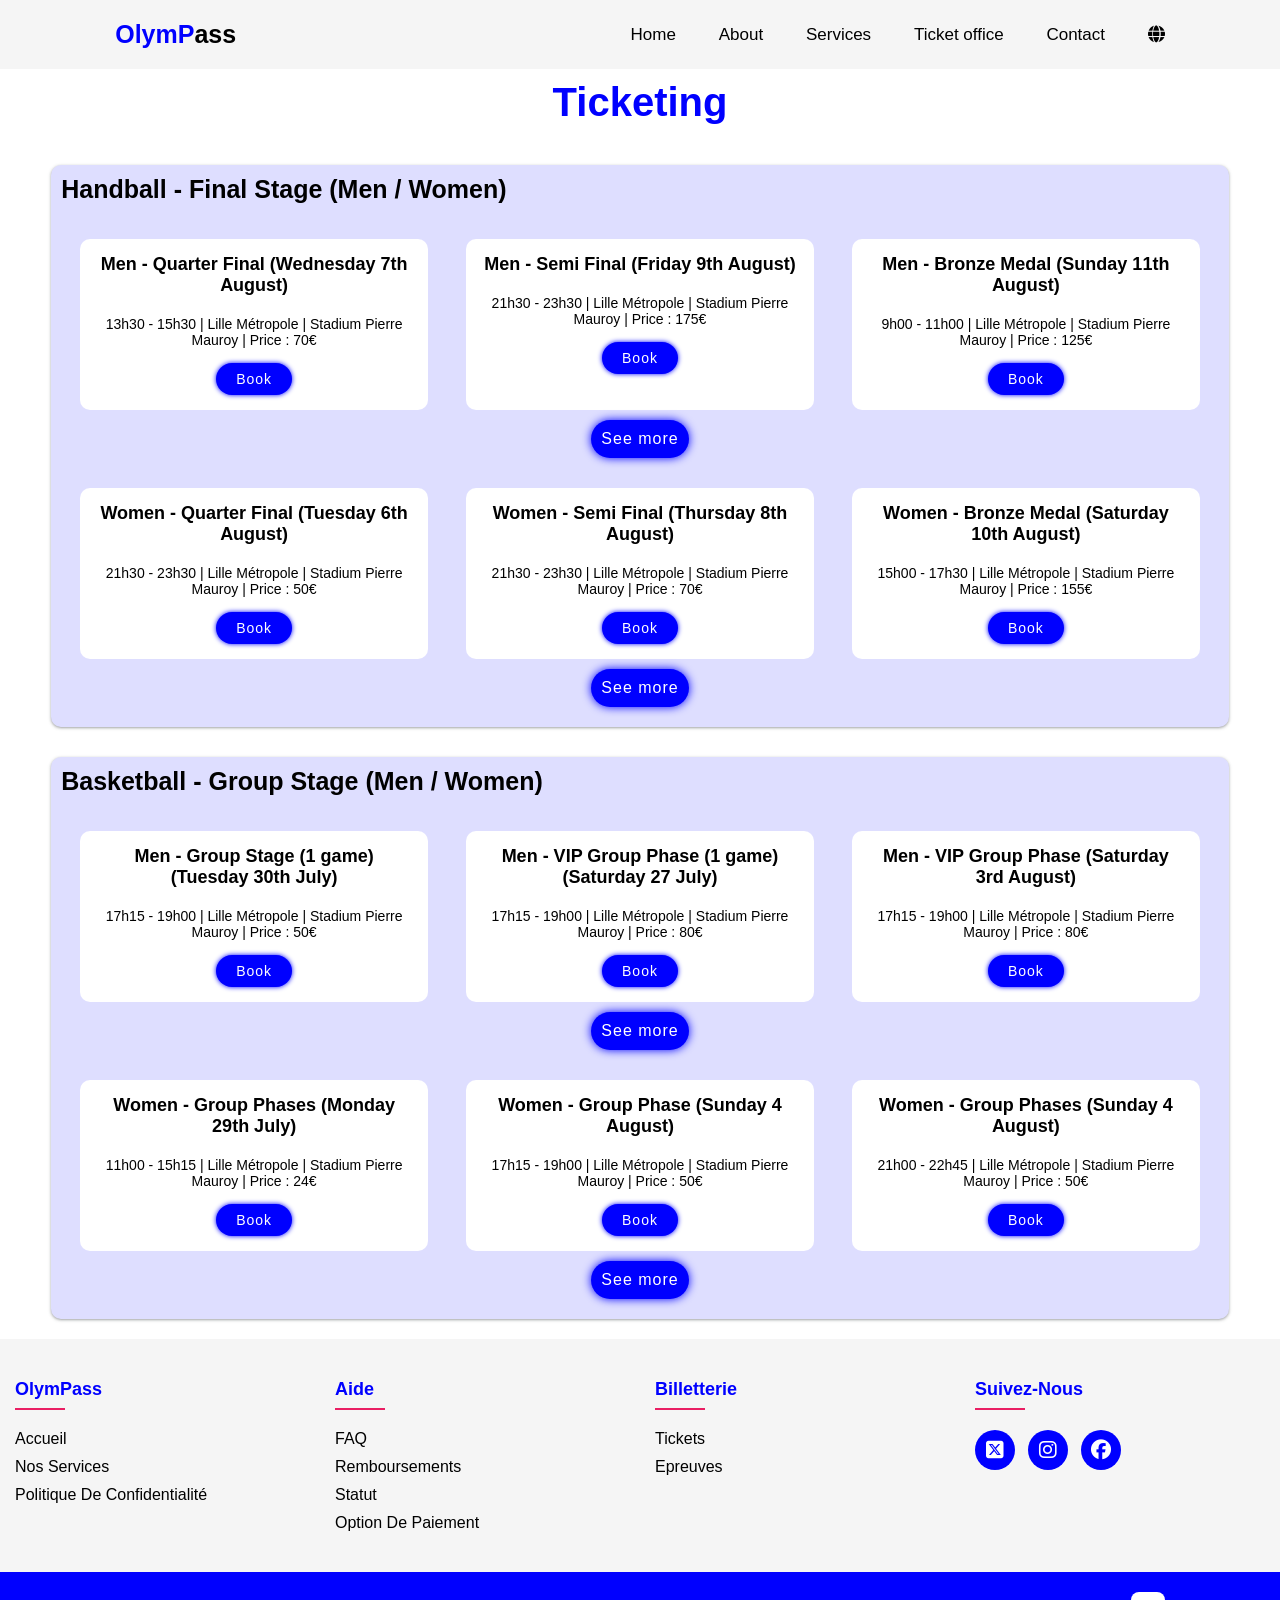
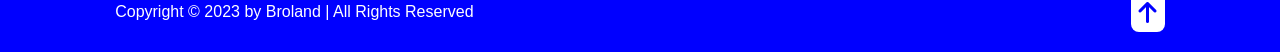
<file: billeterieEn.html>
<!DOCTYPE html>
<html lang="fr">
  <head>
    <meta charset="UTF-8" />
    <meta name="viewport" content="width=device-width, initial-scale=1.0" />
    <title>OlymPass</title>
    <link rel="icon" href="Assets/jeux-olympiques.png" />
    <link rel="stylesheet" href="style.css" />
    <link
      rel="stylesheet"
      href="https://cdnjs.cloudflare.com/ajax/libs/font-awesome/6.5.1/css/all.min.css"
      integrity="sha512-DTOQO9RWCH3ppGqcWaEA1BIZOC6xxalwEsw9c2QQeAIftl+Vegovlnee1c9QX4TctnWMn13TZye+giMm8e2LwA=="
      crossorigin="anonymous"
      referrerpolicy="no-referrer"
    />
  </head>

  <body>
    <!-- Header Design -->
    <header class="header">
      <a href="index.html" class="logo"><span>OlymP</span>ass</a>
      <i class="fa-solid fa-bars" id="menu-icon"></i>

      <nav class="navbar">
        <a href="accueilEn.html">Home</a>
        <a href="aproposEn.html">About</a>
        <a href="epreuveEn.html">Services</a>
        <a href="billeterieEn.html">Ticket office</a>
        <a href="contactEn.html">Contact</a>
        <a href="billeterie.html"><i class="fa-solid fa-globe"></i></a>
      </nav>
    </header>

    <!-- Section Billetterie -->
    <section class="billetterie" id="Ticket-office">
      <h2 class="heading"><span>Ticketing</span></h2>

      <!-- Section Handball -->
      <div class="billetterie-section" id="handball-section">
        <h3>Handball - Final Stage (Men / Women)</h3>

        <!-- Catégorie Homme - Quart de finale -->

        <div class="billets-container">
          <div class="billet">
            <h4>Men - Quarter Final (Wednesday 7th August)</h4>
            <p>
              13h30 - 15h30 | Lille Métropole | Stadium Pierre Mauroy | Price :
              70€
            </p>
            <button class="btn">Book</button>
          </div>

          <!-- Catégorie Homme - Demi Finale -->

          <div class="billet">
            <h4>Men - Semi Final (Friday 9th August)</h4>
            <p>
              21h30 - 23h30 | Lille Métropole | Stadium Pierre Mauroy | Price :
              175€
            </p>
            <button class="btn">Book</button>
          </div>

          <!-- Catégorie Homme - Médaille de Bronze -->

          <div class="billet">
            <h4>Men - Bronze Medal (Sunday 11th August)</h4>
            <p>
              9h00 - 11h00 | Lille Métropole | Stadium Pierre Mauroy | Price :
              125€
            </p>
            <button class="btn">Book</button>
          </div>
          <div><button class="botn">See more</button></div>
        </div>

        <div class="billets-container">
          <!-- Catégorie Femme - Quart de finale -->

          <div class="billet">
            <h4>Women - Quarter Final (Tuesday 6th August)</h4>
            <p>
              21h30 - 23h30 | Lille Métropole | Stadium Pierre Mauroy | Price :
              50€
            </p>
            <button class="btn">Book</button>
          </div>

          <!-- Catégorie Femme - Demi Finale -->
          <div class="billet">
            <h4>Women - Semi Final (Thursday 8th August)</h4>
            <p>
              21h30 - 23h30 | Lille Métropole | Stadium Pierre Mauroy | Price :
              70€
            </p>
            <button class="btn">Book</button>
          </div>

          <!-- Catégorie Femme - Medaille de Bronze -->
          <div class="billet">
            <h4>Women - Bronze Medal (Saturday 10th August)</h4>
            <p>
              15h00 - 17h30 | Lille Métropole | Stadium Pierre Mauroy | Price :
              155€
            </p>
            <button class="btn">Book</button>
          </div>
          <div><button class="botn">See more</button></div>
        </div>
      </div>

      <!-- Section Basketball -->
      <div class="billetterie-section" id="basketball-section">
        <h3>Basketball - Group Stage (Men / Women)</h3>
        <div class="billets-container">
          <!-- Catégorie Homme - Phases de groupes -->
          <div class="billet">
            <h4>Men - Group Stage (1 game) (Tuesday 30th July)</h4>
            <p>
              17h15 - 19h00 | Lille Métropole | Stadium Pierre Mauroy | Price :
              50€
            </p>
            <button class="btn">Book</button>
          </div>

          <!-- Catégorie Homme - VIP -->
          <div class="billet">
            <h4>Men - VIP Group Phase (1 game) (Saturday 27 July)</h4>
            <p>
              17h15 - 19h00 | Lille Métropole | Stadium Pierre Mauroy | Price :
              80€
            </p>
            <button class="btn">Book</button>
          </div>

          <div class="billet">
            <h4>Men - VIP Group Phase (Saturday 3rd August)</h4>
            <p>
              17h15 - 19h00 | Lille Métropole | Stadium Pierre Mauroy | Price :
              80€
            </p>
            <button class="btn">Book</button>
          </div>
          <div><button class="botn">See more</button></div>
        </div>

        <div class="billets-container">
          <!-- Catégorie Femme - phases de groupes -->

          <div class="billet">
            <h4>Women - Group Phases (Monday 29th July)</h4>
            <p>
              11h00 - 15h15 | Lille Métropole | Stadium Pierre Mauroy | Price :
              24€
            </p>
            <button class="btn">Book</button>
          </div>

          <div class="billet">
            <h4>Women - Group Phase (Sunday 4 August)</h4>
            <p>
              17h15 - 19h00 | Lille Métropole | Stadium Pierre Mauroy | Price :
              50€
            </p>
            <button class="btn">Book</button>
          </div>

          <div class="billet">
            <h4>Women - Group Phases (Sunday 4 August)</h4>
            <p>
              21h00 - 22h45 | Lille Métropole | Stadium Pierre Mauroy | Price :
              50€
            </p>
            <button class="btn">Book</button>
          </div>
          <div><button class="botn">See more</button></div>
        </div>
      </div>
    </section>

    <!-- Section footer -->
    <footer class="footer">
      <div class="container">
        <div class="colonne">
          <div class="footer-col">
            <h4>OlymPass</h4>
            <ul>
              <li><a href="index.html">Accueil</a></li>
              <li><a href="epreuve.html">Nos services</a></li>
              <li><a href="#">Politique de confidentialité</a></li>
            </ul>
          </div>
          <div class="footer-col">
            <h4>Aide</h4>
            <ul>
              <li><a href="#">FAQ</a></li>
              <li><a href="#">Remboursements</a></li>
              <li><a href="#">Statut</a></li>
              <li><a href="#">Option de paiement</a></li>
            </ul>
          </div>
          <div class="footer-col">
            <h4>Billetterie</h4>
            <ul>
              <li><a href="billeterie.html">Tickets</a></li>
              <li><a href="epreuve.html">Epreuves</a></li>
            </ul>
          </div>
          <div class="footer-col">
            <h4>Suivez-nous</h4>
            <div class="social-links">
              <a href="https://twitter.com/ActualiteBarca" target="_blank"
                ><i class="fa-brands fa-square-x-twitter"></i
              ></a>
              <a href="https://www.instagram.com" target="_blank"
                ><i class="fa-brands fa-instagram"></i
              ></a>
              <a href="https://fr-fr.facebook.com" target="_blank"
                ><i class="fa-brands fa-facebook"></i
              ></a>
            </div>
          </div>
        </div>
      </div>
    </footer>

    <!-- footer copy -->
    <section class="footer-copy">
      <div class="footer-text">
        <p>Copyright &copy; 2023 by Broland | All Rights Reserved</p>
      </div>

      <div class="footer-iconTop">
        <a href="index.html"><i class="fa-solid fa-arrow-up"></i></a>
      </div>
    </section>
    <script src="script.js"></script>
  </body>
</html>
</file>
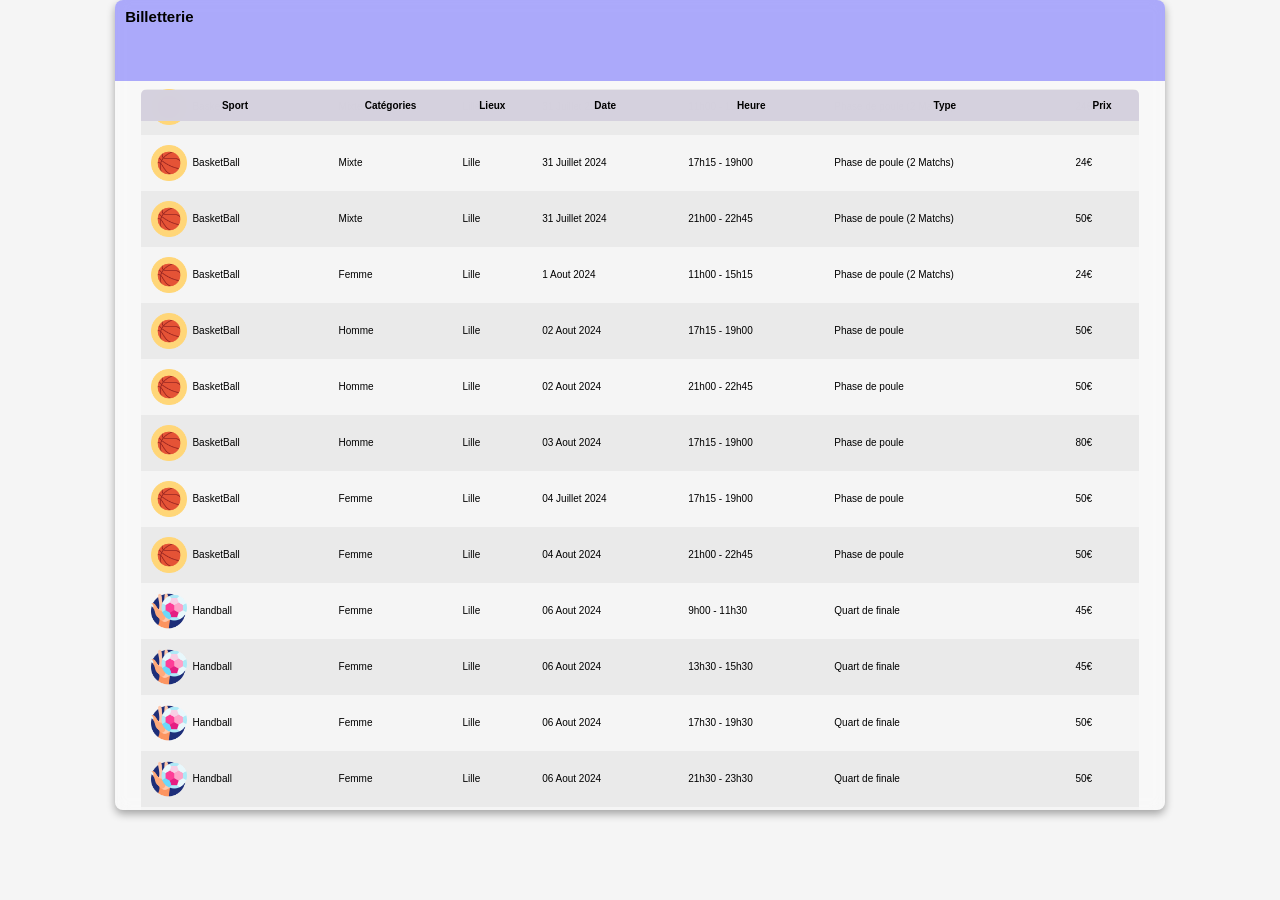
<file: BilleterieTotal.html>
<!DOCTYPE html>
<html lang="fr">
  <head>
    <meta charset="UTF-8" />
    <meta name="viewport" content="width=device-width, initial-scale=1.0" />
    <title>Billetterie</title>
    <link rel="icon" href="Assets/jeux-olympiques.png" />
    <link rel="stylesheet" href="style.css" />
  </head>
  <body>
    <main class="billet-table">
      <section class="billet-header">
        <h2>Billetterie</h2>
      </section>
      <section class="billet-body">
        <table>
          <thead>
            <tr>
              <th>Sport</th>
              <th>Catégories</th>
              <th>Lieux</th>
              <th>Date</th>
              <th>Heure</th>
              <th>Type</th>
              <th>Prix</th>
            </tr>
          </thead>
          <tbody>
            <tr>
              <td><img src="Assets/balle.png" alt="" />BasketBall</td>
              <td>Homme</td>
              <td>Lille</td>
              <td>27 Juillet 2024</td>
              <td>17h15 - 19h00</td>
              <td><p class="status type">Phase de poule</p></td>
              <td>80€</td>
            </tr>
            <tr>
              <td><img src="Assets/balle.png" alt="" />BasketBall</td>
              <td>Homme</td>
              <td>Lille</td>
              <td>27 Juillet 2024</td>
              <td>21h00 - 22h45</td>
              <td><p>Phase de poule</p></td>
              <td>80€</td>
            </tr>
            <tr>
              <td><img src="Assets/balle.png" alt="" />BasketBall</td>
              <td>Femme</td>
              <td>Lille</td>
              <td>29 Juillet 2024</td>
              <td>11h00 - 15h15</td>
              <td><p>Phase de poule (2 Matchs)</p></td>
              <td>24€</td>
            </tr>
            <tr>
              <td><img src="Assets/balle.png" alt="" />BasketBall</td>
              <td>Femme</td>
              <td>Lille</td>
              <td>29 Juillet 2024</td>
              <td>17h15 - 19h00</td>
              <td><p>Phase de poule</p></td>
              <td>50€</td>
            </tr>
            <tr>
              <td><img src="Assets/balle.png" alt="" />BasketBall</td>
              <td>Femme</td>
              <td>Lille</td>
              <td>29 Juillet 2024</td>
              <td>21h00 - 22h45</td>
              <td><p>Phase de poule</p></td>
              <td>50€</td>
            </tr>
            <tr>
              <td><img src="Assets/balle.png" alt="" />BasketBall</td>
              <td>Homme</td>
              <td>Lille</td>
              <td>30 Juillet 2024</td>
              <td>17h15 - 19h00</td>
              <td><p>Phase de poule</p></td>
              <td>50€</td>
            </tr>
            <tr>
              <td><img src="Assets/balle.png" alt="" />BasketBall</td>
              <td>Homme</td>
              <td>Lille</td>
              <td>30 Juillet 2024</td>
              <td>21h00 - 22h45</td>
              <td><p>Phase de poule</p></td>
              <td>50€</td>
            </tr>
            <tr>
              <td><img src="Assets/balle.png" alt="" />BasketBall</td>
              <td>Mixte</td>
              <td>Lille</td>
              <td>31 Juillet 2024</td>
              <td>11h00 - 15h15</td>
              <td><p>Phase de poule (2 Matchs)</p></td>
              <td>24€</td>
            </tr>
            <tr>
              <td><img src="Assets/balle.png" alt="" />BasketBall</td>
              <td>Mixte</td>
              <td>Lille</td>
              <td>31 Juillet 2024</td>
              <td>17h15 - 19h00</td>
              <td><p>Phase de poule (2 Matchs)</p></td>
              <td>24€</td>
            </tr>
            <tr>
              <td><img src="Assets/balle.png" alt="" />BasketBall</td>
              <td>Mixte</td>
              <td>Lille</td>
              <td>31 Juillet 2024</td>
              <td>21h00 - 22h45</td>
              <td><p>Phase de poule (2 Matchs)</p></td>
              <td>50€</td>
            </tr>
            <tr>
              <td><img src="Assets/balle.png" alt="" />BasketBall</td>
              <td>Femme</td>
              <td>Lille</td>
              <td>1 Aout 2024</td>
              <td>11h00 - 15h15</td>
              <td><p>Phase de poule (2 Matchs)</p></td>
              <td>24€</td>
            </tr>
            <tr>
              <td><img src="Assets/balle.png" alt="" />BasketBall</td>
              <td>Homme</td>
              <td>Lille</td>
              <td>02 Aout 2024</td>
              <td>17h15 - 19h00</td>
              <td><p>Phase de poule</p></td>
              <td>50€</td>
            </tr>
            <tr>
              <td><img src="Assets/balle.png" alt="" />BasketBall</td>
              <td>Homme</td>
              <td>Lille</td>
              <td>02 Aout 2024</td>
              <td>21h00 - 22h45</td>
              <td><p>Phase de poule</p></td>
              <td>50€</td>
            </tr>
            <tr>
              <td><img src="Assets/balle.png" alt="" />BasketBall</td>
              <td>Homme</td>
              <td>Lille</td>
              <td>03 Aout 2024</td>
              <td>17h15 - 19h00</td>
              <td><p>Phase de poule</p></td>
              <td>80€</td>
            </tr>
            <tr>
              <td><img src="Assets/balle.png" alt="" />BasketBall</td>
              <td>Femme</td>
              <td>Lille</td>
              <td>04 Juillet 2024</td>
              <td>17h15 - 19h00</td>
              <td><p>Phase de poule</p></td>
              <td>50€</td>
            </tr>
            <tr>
              <td><img src="Assets/balle.png" alt="" />BasketBall</td>
              <td>Femme</td>
              <td>Lille</td>
              <td>04 Aout 2024</td>
              <td>21h00 - 22h45</td>
              <td><p>Phase de poule</p></td>
              <td>50€</td>
            </tr>
            <tr>
              <td><img src="Assets/handball.png" alt="" />Handball</td>
              <td>Femme</td>
              <td>Lille</td>
              <td>06 Aout 2024</td>
              <td>9h00 - 11h30</td>
              <td><p>Quart de finale</p></td>
              <td>45€</td>
            </tr>
            <tr>
              <td><img src="Assets/handball.png" alt="" />Handball</td>
              <td>Femme</td>
              <td>Lille</td>
              <td>06 Aout 2024</td>
              <td>13h30 - 15h30</td>
              <td><p>Quart de finale</p></td>
              <td>45€</td>
            </tr>
            <tr>
              <td><img src="Assets/handball.png" alt="" />Handball</td>
              <td>Femme</td>
              <td>Lille</td>
              <td>06 Aout 2024</td>
              <td>17h30 - 19h30</td>
              <td><p>Quart de finale</p></td>
              <td>50€</td>
            </tr>
            <tr>
              <td><img src="Assets/handball.png" alt="" />Handball</td>
              <td>Femme</td>
              <td>Lille</td>
              <td>06 Aout 2024</td>
              <td>21h30 - 23h30</td>
              <td><p>Quart de finale</p></td>
              <td>50€</td>
            </tr>
            <tr>
              <td><img src="Assets/handball.png" alt="" />Handball</td>
              <td>Homme</td>
              <td>Lille</td>
              <td>07 Aout 2024</td>
              <td>9h30 - 11h30</td>
              <td><p>Quart de finale</p></td>
              <td>45€</td>
            </tr>
            <tr>
              <td><img src="Assets/handball.png" alt="" />Handball</td>
              <td>Homme</td>
              <td>Lille</td>
              <td>07 Aout 2024</td>
              <td>13h30 - 15h30</td>
              <td><p>Quart de finale</p></td>
              <td>70€</td>
            </tr>
            <tr>
              <td><img src="Assets/handball.png" alt="" />Handball</td>
              <td>Homme</td>
              <td>Lille</td>
              <td>07 Aout 2024</td>
              <td>17h30 - 19h30</td>
              <td><p>Quart de finale</p></td>
              <td>80€</td>
            </tr>
            <tr>
              <td><img src="Assets/handball.png" alt="" />Handball</td>
              <td>Homme</td>
              <td>Lille</td>
              <td>07 Aout 2024</td>
              <td>21h30 - 23h30</td>
              <td><p>Quart de finale</p></td>
              <td>80€</td>
            </tr>
            <tr>
              <td><img src="Assets/handball.png" alt="" />Handball</td>
              <td>Femme</td>
              <td>Lille</td>
              <td>08 Aout 2024</td>
              <td>16h30 - 18h30</td>
              <td><p>Demi finale</p></td>
              <td>70€</td>
            </tr>
            <tr>
              <td><img src="Assets/handball.png" alt="" />Handball</td>
              <td>Femme</td>
              <td>Lille</td>
              <td>08 Aout 2024</td>
              <td>21h30 - 23h30</td>
              <td><p>Demi finale</p></td>
              <td>70€</td>
            </tr>
            <tr>
              <td><img src="Assets/handball.png" alt="" />Handball</td>
              <td>Homme</td>
              <td>Lille</td>
              <td>09 Aout 2024</td>
              <td>16h30 - 18h30</td>
              <td><p>Demi finale</p></td>
              <td>125€</td>
            </tr>
            <tr>
              <td><img src="Assets/handball.png" alt="" />Handball</td>
              <td>Homme</td>
              <td>Lille</td>
              <td>09 Aout 2024</td>
              <td>21h30 - 23h30</td>
              <td><p>Demi finale</p></td>
              <td>175€</td>
            </tr>
            <tr>
              <td><img src="Assets/handball.png" alt="" />Handball</td>
              <td>Femme</td>
              <td>Lille</td>
              <td>10 Aout 2024</td>
              <td>10h00 - 12h00</td>
              <td><p>Médaille de Bronze</p></td>
              <td>70€</td>
            </tr>
            <tr>
              <td><img src="Assets/handball.png" alt="" />Handball</td>
              <td>Femme</td>
              <td>Lille</td>
              <td>10 Aout 2024</td>
              <td>15h00 - 17h30</td>
              <td><p>Médaille de Bronze</p></td>
              <td>155€</td>
            </tr>
            <tr>
              <td><img src="Assets/handball.png" alt="" />Handball</td>
              <td>Homme</td>
              <td>Lille</td>
              <td>11 Aout 2024</td>
              <td>9h00 - 11h00</td>
              <td><p>Médaille de Bronze</p></td>
              <td>175€</td>
            </tr>
          </tbody>
        </table>
      </section>
    </main>
    <script src="script.js"></script>
  </body>
</html>
</file>
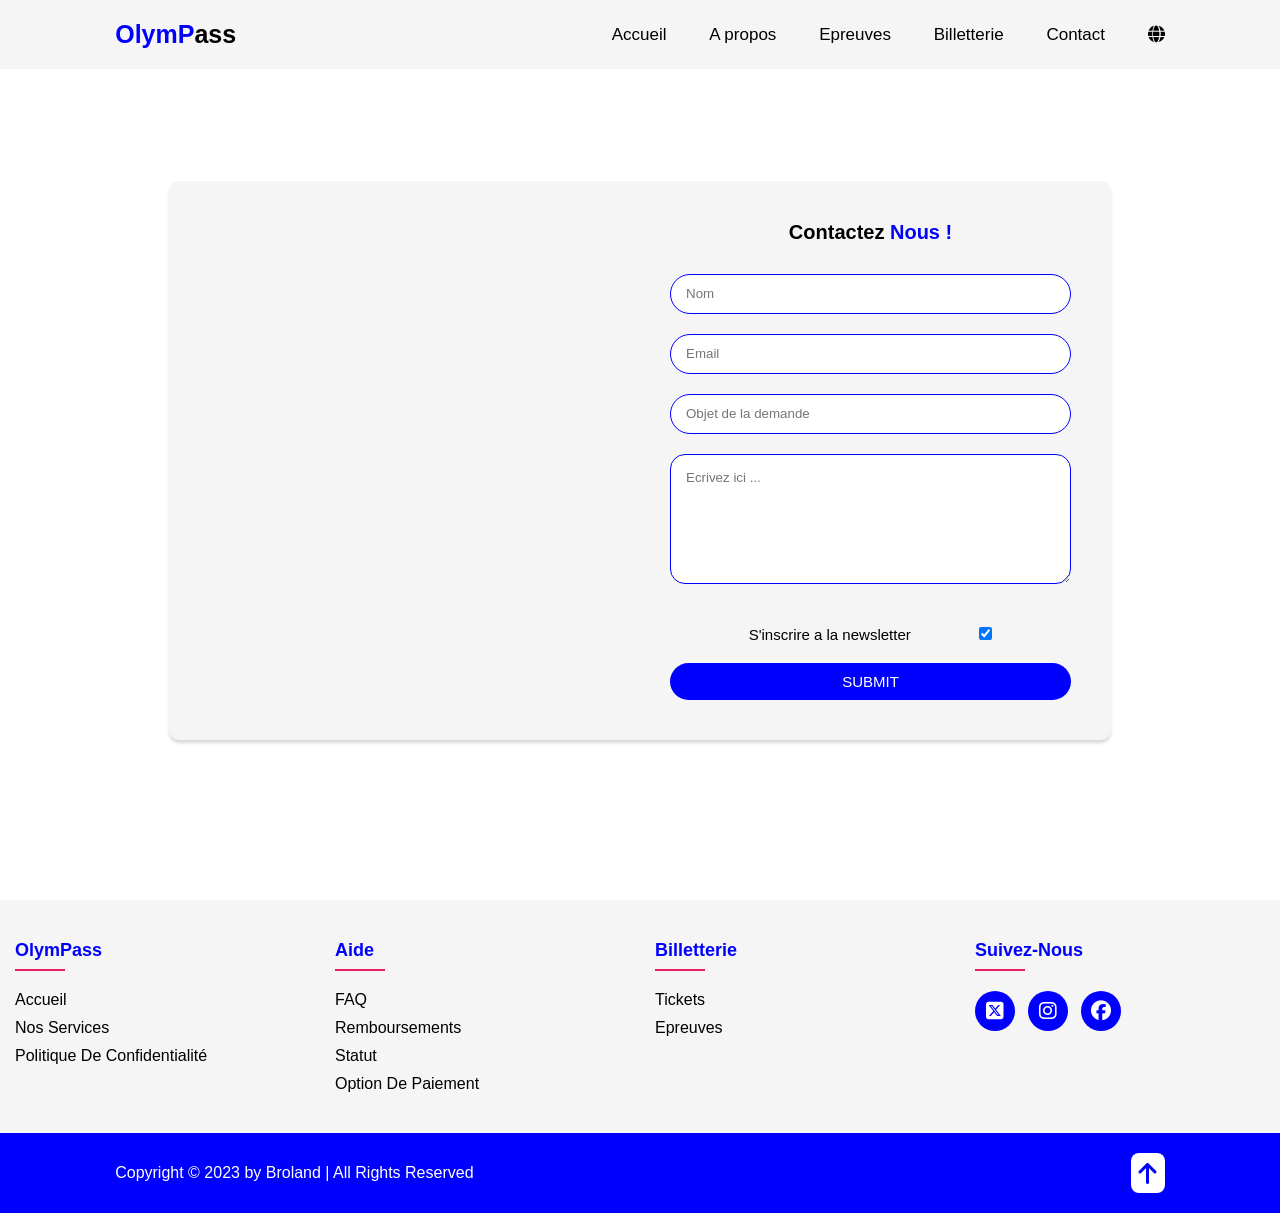
<file: contact.html>
<!DOCTYPE html>
<html lang="fr">
  <head>
    <meta charset="UTF-8" />
    <meta name="viewport" content="width=device-width, initial-scale=1.0" />
    <title>OlymPass</title>
    <link rel="icon" href="Assets/jeux-olympiques.png" />
    <link rel="stylesheet" href="style.css" />
    <link
      rel="stylesheet"
      href="https://cdnjs.cloudflare.com/ajax/libs/font-awesome/6.5.1/css/all.min.css"
      integrity="sha512-DTOQO9RWCH3ppGqcWaEA1BIZOC6xxalwEsw9c2QQeAIftl+Vegovlnee1c9QX4TctnWMn13TZye+giMm8e2LwA=="
      crossorigin="anonymous"
      referrerpolicy="no-referrer"
    />
  </head>

  <body>
    <!-- Header Design -->
    <header class="header">
      <a href="#" class="logo"><span>OlymP</span>ass</a>
      <i class="fa-solid fa-bars" id="menu-icon"></i>

      <nav class="navbar">
        <a href="index.html">Accueil</a>
        <a href="apropos.html">A propos</a>
        <a href="epreuve.html">Epreuves</a>
        <a href="billeterie.html">Billetterie</a>
        <a href="contact.html">Contact</a>
        <a href="contactEn.html"><i class="fa-solid fa-globe"></i></a>
      </nav>
    </header>

    <!-- Contact section-->

    <section class="contact" id="Contact">
      <div class="contact-in">
        <div class="contact-map">
          <iframe
            src="https://www.google.com/maps/embed?pb=!1m18!1m12!1m3!1d2541.162463109176!2d2.805368776688003!3d50.4380744715898!2m3!1f0!2f0!3f0!3m2!1i1024!2i768!4f13.1!3m3!1m2!1s0x47dd308a7c58a0ef%3A0xf3d8ea1d73a955e!2sIUT%20de%20Lens%20-%20Universite%20d&#39;Artois!5e0!3m2!1sfr!2sfr!4v1704790331056!5m2!1sfr!2sfr"
            width="100%"
            height="auto"
            style="border: 0"
            allowfullscreen=""
            loading="lazy"
            referrerpolicy="no-referrer-when-downgrade"
          ></iframe>
        </div>
        <div class="contact-form">
          <h2>Contactez <span>Nous !</span></h2>
          <form action="">
            <input type="text" placeholder="Nom" class="contact-form-txt" />
            <input type="email" placeholder="Email" class="contact-form-txt" />
            <input
              type="text"
              placeholder="Objet de la demande"
              class="contact-form-txt"
            />
            <textarea
              name=""
              id=""
              cols="30"
              rows="10"
              placeholder="Ecrivez ici ..."
              class="contact-form-txtarea"
            ></textarea>
            <div class="row1">
              <p>S'inscrire a la newsletter</p>
              <label>
                <input type="checkbox" checked="checked" />
              </label>
            </div>
            <input type="submit" name="Envoyer" class="contact-form-btn" />
          </form>
        </div>
      </div>
    </section>

    <!-- Section footer -->
    <footer class="footer">
      <div class="container">
        <div class="colonne">
          <div class="footer-col">
            <h4>OlymPass</h4>
            <ul>
              <li><a href="index.html">Accueil</a></li>
              <li><a href="epreuve.html">Nos services</a></li>
              <li><a href="#">Politique de confidentialité</a></li>
            </ul>
          </div>
          <div class="footer-col">
            <h4>Aide</h4>
            <ul>
              <li><a href="#">FAQ</a></li>
              <li><a href="#">Remboursements</a></li>
              <li><a href="#">Statut</a></li>
              <li><a href="#">Option de paiement</a></li>
            </ul>
          </div>
          <div class="footer-col">
            <h4>Billetterie</h4>
            <ul>
              <li><a href="billeterie.html">Tickets</a></li>
              <li><a href="epreuve.html">Epreuves</a></li>
            </ul>
          </div>
          <div class="footer-col">
            <h4>Suivez-nous</h4>
            <div class="social-links">
              <a href="https://twitter.com/ActualiteBarca" target="_blank"
                ><i class="fa-brands fa-square-x-twitter"></i
              ></a>
              <a href="https://www.instagram.com" target="_blank"
                ><i class="fa-brands fa-instagram"></i
              ></a>
              <a href="https://fr-fr.facebook.com" target="_blank"
                ><i class="fa-brands fa-facebook"></i
              ></a>
            </div>
          </div>
        </div>
      </div>
    </footer>

    <!-- footer copy -->
    <section class="footer-copy">
      <div class="footer-text">
        <p>Copyright &copy; 2023 by Broland | All Rights Reserved</p>
      </div>

      <div class="footer-iconTop">
        <a href="index.html"><i class="fa-solid fa-arrow-up"></i></a>
      </div>
    </section>
    <script src="script.js"></script>
  </body>
</html>
</file>
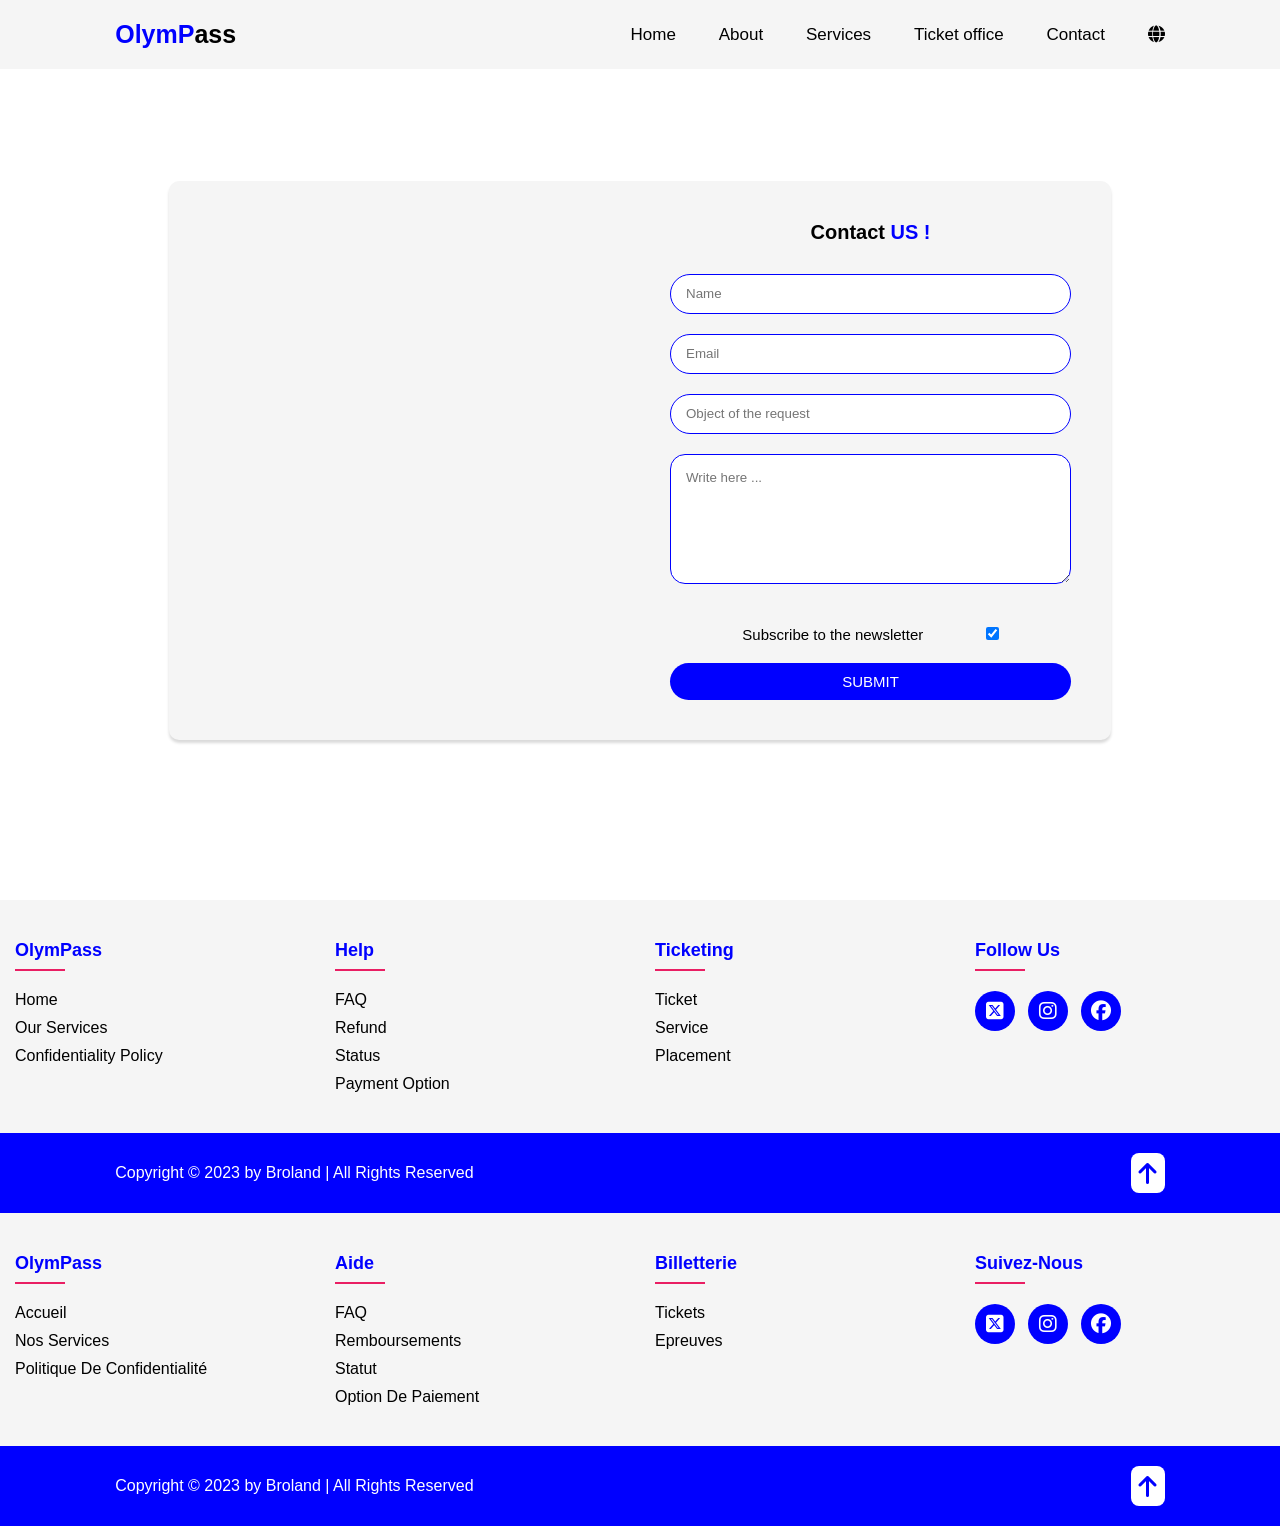
<file: contactEn.html>
<!DOCTYPE html>
<html lang="fr">
  <head>
    <meta charset="UTF-8" />
    <meta name="viewport" content="width=device-width, initial-scale=1.0" />
    <title>OlymPass</title>
    <link rel="icon" href="Assets/jeux-olympiques.png" />
    <link rel="stylesheet" href="style.css" />
    <link
      rel="stylesheet"
      href="https://cdnjs.cloudflare.com/ajax/libs/font-awesome/6.5.1/css/all.min.css"
      integrity="sha512-DTOQO9RWCH3ppGqcWaEA1BIZOC6xxalwEsw9c2QQeAIftl+Vegovlnee1c9QX4TctnWMn13TZye+giMm8e2LwA=="
      crossorigin="anonymous"
      referrerpolicy="no-referrer"
    />
  </head>

  <body>
    <!-- Header Design -->
    <header class="header">
      <a href="index.html" class="logo"><span>OlymP</span>ass</a>
      <i class="fa-solid fa-bars" id="menu-icon"></i>

      <nav class="navbar">
        <a href="accueilEn.html">Home</a>
        <a href="aproposEn.html">About</a>
        <a href="epreuveEn.html">Services</a>
        <a href="billeterieEn.html">Ticket office</a>
        <a href="contactEn.html">Contact</a>
        <a href="contact.html"><i class="fa-solid fa-globe"></i></a>
      </nav>
    </header>

    <!-- Contact section-->

    <section class="contact" id="Contact">
      <div class="contact-in">
        <div class="contact-map">
          <iframe
            src="https://www.google.com/maps/embed?pb=!1m18!1m12!1m3!1d2541.162463109176!2d2.805368776688003!3d50.4380744715898!2m3!1f0!2f0!3f0!3m2!1i1024!2i768!4f13.1!3m3!1m2!1s0x47dd308a7c58a0ef%3A0xf3d8ea1d73a955e!2sIUT%20de%20Lens%20-%20Universite%20d&#39;Artois!5e0!3m2!1sfr!2sfr!4v1704790331056!5m2!1sfr!2sfr"
            width="100%"
            height="auto"
            style="border: 0"
            allowfullscreen=""
            loading="lazy"
            referrerpolicy="no-referrer-when-downgrade"
          ></iframe>
        </div>
        <div class="contact-form">
          <h2>Contact <span>US !</span></h2>
          <form action="">
            <input type="text" placeholder="Name" class="contact-form-txt" />
            <input type="email" placeholder="Email" class="contact-form-txt" />
            <input
              type="text"
              placeholder="Object of the request"
              class="contact-form-txt"
            />
            <textarea
              name=""
              id=""
              cols="30"
              rows="10"
              placeholder="Write here ..."
              class="contact-form-txtarea"
            ></textarea>
            <div class="row1">
              <p>Subscribe to the newsletter</p>
              <label>
                <input type="checkbox" checked="checked" />
              </label>
            </div>
            <input type="submit" name="Send" class="contact-form-btn" />
          </form>
        </div>
      </div>
    </section>

    <!-- Section footer -->
    <footer class="footer">
      <div class="container">
        <div class="colonne">
          <div class="footer-col">
            <h4>OlymPass</h4>
            <ul>
              <li><a href="index.html">Home</a></li>
              <li><a href="epreuve.html">Our services</a></li>
              <li><a href="#">Confidentiality policy</a></li>
            </ul>
          </div>
          <div class="footer-col">
            <h4>Help</h4>
            <ul>
              <li><a href="#">FAQ</a></li>
              <li><a href="#">Refund</a></li>
              <li><a href="#">Status</a></li>
              <li><a href="#">Payment option</a></li>
            </ul>
          </div>
          <div class="footer-col">
            <h4>Ticketing</h4>
            <ul>
              <li><a href="billeterie.html">Ticket</a></li>
              <li><a href="epreuve.html">Service</a></li>
              <li><a href="#">Placement</a></li>
            </ul>
          </div>
          <div class="footer-col">
            <h4>Follow us</h4>
            <div class="social-links">
              <a href="https://twitter.com/ActualiteBarca" target="_blank"
                ><i class="fa-brands fa-square-x-twitter"></i
              ></a>
              <a href="https://www.instagram.com" target="_blank"
                ><i class="fa-brands fa-instagram"></i
              ></a>
              <a href="https://fr-fr.facebook.com" target="_blank"
                ><i class="fa-brands fa-facebook"></i
              ></a>
            </div>
          </div>
        </div>
      </div>
    </footer>

    <!-- footer copy -->
    <section class="footer-copy">
      <div class="footer-text">
        <p>Copyright &copy; 2023 by Broland | All Rights Reserved</p>
      </div>

      <div class="footer-iconTop">
        <a href="index.html"><i class="fa-solid fa-arrow-up"></i></a>
      </div>
    </section>

    <!-- Section footer -->
    <footer class="footer">
      <div class="container">
        <div class="colonne">
          <div class="footer-col">
            <h4>OlymPass</h4>
            <ul>
              <li><a href="index.html">Accueil</a></li>
              <li><a href="epreuve.html">Nos services</a></li>
              <li><a href="#">Politique de confidentialité</a></li>
            </ul>
          </div>
          <div class="footer-col">
            <h4>Aide</h4>
            <ul>
              <li><a href="#">FAQ</a></li>
              <li><a href="#">Remboursements</a></li>
              <li><a href="#">Statut</a></li>
              <li><a href="#">Option de paiement</a></li>
            </ul>
          </div>
          <div class="footer-col">
            <h4>Billetterie</h4>
            <ul>
              <li><a href="billeterie.html">Tickets</a></li>
              <li><a href="epreuve.html">Epreuves</a></li>
            </ul>
          </div>
          <div class="footer-col">
            <h4>Suivez-nous</h4>
            <div class="social-links">
              <a href="https://twitter.com/ActualiteBarca" target="_blank"
                ><i class="fa-brands fa-square-x-twitter"></i
              ></a>
              <a href="https://www.instagram.com" target="_blank"
                ><i class="fa-brands fa-instagram"></i
              ></a>
              <a href="https://fr-fr.facebook.com" target="_blank"
                ><i class="fa-brands fa-facebook"></i
              ></a>
            </div>
          </div>
        </div>
      </div>
    </footer>

    <!-- footer copy -->
    <section class="footer-copy">
      <div class="footer-text">
        <p>Copyright &copy; 2023 by Broland | All Rights Reserved</p>
      </div>

      <div class="footer-iconTop">
        <a href="index.html"><i class="fa-solid fa-arrow-up"></i></a>
      </div>
    </section>
    <script src="script.js"></script>
  </body>
</html>
</file>
<file: style.css>
* {
  margin: 0;
  padding: 0;
  box-sizing: border-box;
  text-decoration: none;
  border: none;
  outline: none;
  scroll-behavior: smooth;
  font-family: Verdana, Geneva, Tahoma, sans-serif;
}

:root {
  --bg-color: whiteSmoke;
  --second-bg-color: white;
  --text-color: black;
  --main-color: blue;
}

html {
  font-size: 62.5%;
  overflow-x: hidden;
}

body {
  width: 100%;
  height: 100vh;
  background: var(--bg-color);
  color: var(--text-color);
}

/*
  section {
    min-height: 80vh;
    padding: 4rem 4% 2rem;
  }
  */

.header {
  position: fixed;
  top: 0;
  left: 0;
  width: 100%;
  padding: 2rem 9%;
  background: var(--bg-color);
  display: flex;
  justify-content: space-between;
  align-items: center;
  z-index: 100;
}

.logo {
  font-size: 2.5rem;
  color: black;
  font-weight: 600;
  cursor: pointer;
}

.navbar a {
  font-size: 1.7rem;
  color: var(--text-color);
  margin-left: 4rem;
  transition: 0.3s;
}

.navbar a:hover {
  color: var(--main-color);
}

#menu-icon {
  font-size: 3.6rem;
  color: var(--text-color);
  display: none;
}

section.Acceuil {
  min-height: 100vh;
  padding: 4rem 4% 2rem;
}

.Acceuil {
  background: var(--second-bg-color);
  display: flex;
  justify-content: center;
  align-items: center;
}

.Acceuil-img img {
  width: 20vw;
  padding-left: 50px;
}

.Acceuil-cont h3 {
  font-size: 3.2rem;
  font-weight: 700;
}

.Acceuil-cont h3:nth-last-of-type(2) {
  margin-bottom: 2rem;
}

span {
  color: var(--main-color);
}

.Acceuil-cont h2 {
  font-size: 5.6rem;
  font-weight: 700;
  line-height: 1.3;
}

.Acceuil-cont p {
  font-size: 1.6rem;
}

.social-media a {
  display: inline-flex;
  justify-content: center;
  align-items: center;
  width: 4rem;
  height: 4rem;
  background: transparent;
  border: 0.2rem solid var(--main-color);
  border-radius: 50%;
  font-size: 2rem;
  color: var(--main-color);
  margin: 3rem 1, 5rem 3rem 0;
  transition: 0.5s ease;
}

.social-media a:hover {
  background: var(--main-color);
  color: var(--second-bg-color);
  box-shadow: 0 0 1rem var(--main-color);
}

.btn {
  display: inline-block;
  padding: 1rem 2.8rem;
  background: var(--main-color);
  border-radius: 4rem;
  box-shadow: 0 0 1rem var(--main-color);
  font-size: 1.6rem;
  color: var(--second-bg-color);
  letter-spacing: 0.1rem;
  font-weight: 500;
  transition: 0.5s ease;
}

.btn:hover {
  box-shadow: none;
}

section.about {
  min-height: 100vh;
  padding: 4rem 4% 2rem;
}

.about {
  background: var(--second-bg-color);
}
.about h2 {
  margin: 5rem;
  font-size: 4rem;
  text-align: center;
}

.about-container {
  display: flex;
  justify-content: center;
  align-items: center;
  flex-wrap: wrap;
  gap: 2rem;
}

.about-container .about-box {
  flex: 1 1 30rem;
  background: var(--second-bg-color);
  padding: 3rem 2rem 4rem;
  border-radius: 2rem;
  text-align: center;
  border: 0.2rem solid var(--bg-color);
  transition: 0.5s ease;
}

.about-container .about-box:hover {
  border-color: var(--main-color);
  transform: scale(1.02);
}

/*
  .about-box {
    font-size: 2rem;
  }
  */

.about-box {
  font-size: 1.5rem;
  margin: 1rem 0 3rem;
}

.about-icon {
  text-align: center;
  font-size: 50px;
  padding: 20px;
  color: blue;
}

.about .about-desc {
  text-align: center;
  font-size: medium;
  padding-top: 10px;
  padding-bottom: 10px;
  padding-left: 10px;
  padding-right: 10px;
  background: gainsboro;
  border-radius: 10px;
  box-shadow: rgba(0, 0, 0, 0.24) 0px 3px 8px;
}

section.epreuve {
  min-height: 100vh;
  padding: 4rem 4% 2rem;
}

section.epreuve input {
  display: none;
}

.epreuve {
  background: var(--second-bg-color);
}

.epreuve h2 {
  margin: 4rem;
  font-size: 4rem;
  text-align: center;
}

.epreuve-w {
  width: 100%;
  height: 50vh;
  display: flex;
  align-items: center;
  justify-content: center;
}

.epreuve-container {
  height: 400px;
  display: flex;
  flex-wrap: nowrap;
  justify-content: start;
}

.epreuve-card {
  width: 80px;
  border-radius: 0.75rem;
  background-size: cover;
  cursor: pointer;
  overflow: hidden;
  border-radius: 2rem;
  margin: 0 10px;
  display: flex;
  align-items: flex-end;
  transition: 0.6s cubic-bezier(0.28, -0.03, 0, 0.99);
  box-shadow: 0px 10px 30px -5px rgba(0, 0, 0, 0.8);
}

.epreuve-card > .row {
  color: whitesmoke;
  display: flex;
  flex-wrap: nowrap;
}

.epreuve-card > .row > .epreuve-icon {
  background: blue;
  color: white;
  font-size: large;
  border-radius: 50%;
  width: 50px;
  display: flex;
  justify-content: center;
  align-items: center;
  margin: 15px;
}

.epreuve-card > .row > .description {
  display: flex;
  justify-content: center;
  flex-direction: column;
  overflow: hidden;
  height: 80px;
  width: 520px;
  opacity: 0;
  transform: translateY(30px);
  transition-delay: 0.3s;
  transition: all 0.3s ease;
}

.description p {
  color: rgb(255, 253, 253);
  padding-top: 5px;
  font-size: medium;
}

.description h4 {
  text-transform: uppercase;
  font-size: large;
}

input:checked + label {
  width: 600px;
}

input:checked + label .description {
  opacity: 1 !important;
  transform: translateY(0) !important;
}

.epreuve-card[for="c1"] {
  background-image: url("Assets/basket.jpg");
}

.epreuve-card[for="c2"] {
  background-image: url("Assets/hand.jpg");
}

.epreuve .epreuve-desc i {
  font-size: 50px;
  padding: 20px;
  color: blue;
}

.epreuve .epreuve-desc p {
  padding-top: 10px;
  padding-bottom: 10px;
  padding-left: 10px;
  padding-right: 10px;
  background: gainsboro;
  border-radius: 10px;
  box-shadow: rgba(0, 0, 0, 0.24) 0px 3px 8px;
}

.epreuve .epreuve-desc {
  padding-top: 50px;
  text-align: center;
  font-size: medium;
}

.video-container {
  margin-top: 3rem;
  padding: 10px 10px 10px 10px;
  background: rgba(0, 0, 255, 0.13);
  box-shadow: rgba(60, 64, 67, 0.3) 0px 1px 2px 0px,
    rgba(60, 64, 67, 0.15) 0px 1px 3px 1px;
  border-radius: 10px;
}

.video video {
  width: 800px;
  display: block;
  margin-right: auto;
  margin-left: auto;
  border-radius: 10px;
}

section.billetterie {
  min-height: 50vh;
  padding: 4rem 4% 2rem;
}

.billetterie {
  background: var(--second-bg-color);
}

.billetterie h2 {
  margin: 4rem;
  font-size: 4rem;
  text-align: center;
}

.billetterie-section {
  margin-top: 3rem;
  padding: 10px 10px 10px 10px;
  background: rgba(0, 0, 255, 0.13);
  box-shadow: rgba(60, 64, 67, 0.3) 0px 1px 2px 0px,
    rgba(60, 64, 67, 0.15) 0px 1px 3px 1px;
  border-radius: 10px;
}

.billetterie-section h3 {
  font-size: 2.5rem;
  margin-bottom: 1.5rem;
}

.billets-container {
  display: flex;
  justify-content: space-around;
  padding-top: 10px;
  padding-bottom: 10px;
  flex-wrap: wrap;
  border: 0px solid black;
  border-radius: 5px;
}

.billet {
  flex: 0 0 30%;
  background: var(--second-bg-color);
  padding: 1.5rem;
  border-radius: 1rem;
  margin: 1rem;
  text-align: center;
  transition: 0.5s ease;
}

.billet:hover {
  border-color: var(--main-color);
  transform: scale(1.02);
}

.billet h4 {
  font-size: 1.8rem;
  margin-bottom: 1rem;
}

.billet p {
  font-size: 1.4rem;
  padding: 10px;
  margin-bottom: 0.5rem;
}

.billet button {
  display: inline-block;
  padding: 0.8rem 2rem;
  background: var(--main-color);
  border-radius: 2rem;
  box-shadow: 0 0 0.5rem var(--main-color);
  font-size: 1.4rem;
  color: var(--second-bg-color);
  letter-spacing: 0.1rem;
  font-weight: 500;
  transition: 0.5s ease;
}

.billet button:hover {
  box-shadow: none;
}

section.billet-body {
  min-height: 100vh;
  background: whitesmoke;
  display: flex;
  justify-content: center;
  align-items: center;
}

main.billet-table {
  width: 82vw;
  height: 90vh;
  background-color: #fff5;
  backdrop-filter: blur(7px);
  box-shadow: 0 0.4rem 0.8rem #0005;
  border-radius: 0.8rem;
  overflow: hidden;
  display: block;
  margin-right: auto;
  margin-left: auto;
}

.billet-header {
  width: 100%;
  height: 10%;
  background-color: rgba(8, 0, 255, 0.316);
  padding: 0.8rem 1rem;
}

.billet-body {
  width: 95%;
  max-height: calc(89% - 0.8rem);
  background-color: #fffb;

  margin: 0.8rem auto;
  border-radius: 0.6rem;

  overflow: auto;
}

.billet-body::-webkit-scrollbar {
  width: 0.5rem;
  height: 0.5rem;
}

.billet-body::-webkit-scrollbar-thumb {
  border-radius: 0.5rem;
  background-color: black;
  visibility: hidden;
}

.billet-body:hover::-webkit-scrollbar-thumb {
  visibility: visible;
}

table {
  width: 100%;
}

td img {
  width: 36px;
  height: 36px;
  margin-right: 0.5rem;
  border: 50%;

  vertical-align: middle;
}

table,
th,
td {
  border-collapse: collapse;
  padding: 1rem;
}

thead th {
  position: sticky;
  top: 0;
  left: 0;
  background-color: #d5d1defe;
}

tbody tr:nth-child(even) {
  background-color: #0000000b;
}

tbody tr:hover {
  background-color: #fff6;
}

.botn {
  display: inline-block;
  padding: 10px 10px 10px 10px;
  background: var(--main-color);
  border-radius: 4rem;
  box-shadow: 0 0 1rem var(--main-color);
  font-size: 1.6rem;
  color: var(--second-bg-color);
  letter-spacing: 0.1rem;
  font-weight: 500;
  transition: 0.5s ease;
}

.botn:hover {
  box-shadow: none;
}

section.contact {
  width: 100%;
  height: 100vh;
  display: grid;
  align-items: center;
  background: white;
  background: var(--second-bg-color);
  padding: 4rem 4% 2rem;
}

.contact-in {
  width: 80%;
  height: auto;
  margin: auto;
  display: flex;
  flex-wrap: wrap;
  padding: 10px;
  border-radius: 10px;
  background: whitesmoke;
  box-shadow: rgba(0, 0, 0, 0.15) 0px 3px 3px 0px;
}

.contact-map {
  width: 100%;
  height: auto;
  flex: 50%;
}

.contact-map iframe {
  width: 100%;
  height: 100%;
  border-radius: 20px;
}

.contact-form {
  width: 100%;
  height: auto;
  flex: 50%;
  padding: 30px;
  text-align: center;
}

.contact-form h2 {
  margin-bottom: 30px;
  font-size: 20px;
}

.contact-form-txt {
  width: 100%;
  height: 40px;
  color: black;
  border: 1px solid blue;
  border-radius: 50px;
  outline: none;
  margin-bottom: 20px;
  padding: 15px;
}

.contact-form-txtarea {
  width: 100%;
  height: 130px;
  color: black;
  border: 1px solid blue;
  border-radius: 15px;
  outline: none;
  margin-bottom: 20px;
  padding: 15px;
}

.contact-form-btn {
  width: 100%;
  border: none;
  outline: none;
  border-radius: 50px;
  background: blue;
  color: white;
  cursor: pointer;
  padding: 10px 0;
  text-transform: uppercase;
  font-size: 15px;
}

.row1 {
  display: flex;
  align-items: center;
  justify-content: space-evenly;
  margin: 20px 10px;
  font-size: 15px;
}

.container {
  max-width: 11170px;
  margin: auto;
}

.colonne {
  display: flex;
  flex-wrap: wrap;
}

ul {
  list-style: none;
}

.footer {
  background-color: whitesmoke;
  padding: 40px 0;
}

.footer-col {
  width: 25%;
  padding: 0 15px;
}

.footer-col h4 {
  font-size: 18px;
  color: blue;
  text-transform: capitalize;
  margin-bottom: 30px;
  font-weight: bold;
  position: relative;
}

.footer-col h4::before {
  content: "";
  position: absolute;
  left: 0;
  bottom: -10px;
  background-color: #e91e63;
  height: 2px;
  box-sizing: border-box;
  width: 50px;
}

.footer-col ul li:not(:last-child) {
  margin-bottom: 10px;
}

.footer-col ul li a {
  font-size: 16px;
  text-transform: capitalize;
  color: #ffffff;
  text-decoration: none;
  font-weight: 300;
  color: black;
  display: block;
  transition: all 0.3s ease;
}

.footer-col ul li a:hover {
  color: blue;
  padding-left: 10px;
}

.footer-col .social-links a {
  display: inline-block;
  height: 40px;
  width: 40px;
  font-size: 20px;
  background-color: blue;
  margin: 0 10px 10px 0;
  text-align: center;
  line-height: 40px;
  border-radius: 50%;
  color: white;
  transition: all 0.5s ease;
}

.footer-col .social-links a:hover {
  color: blue;
  background-color: white;
}

.footer-copy {
  display: flex;
  justify-content: space-between;
  align-items: center;
  flex-wrap: wrap;
  padding: 2rem 9%;
  background: blue;
}

.footer-text p {
  font-size: 1.6rem;
  color: white;
}

.footer-iconTop a {
  display: inline-flex;
  justify-content: center;
  align-items: center;
  padding: 0.8rem;
  background: white;
  border-radius: 0.8rem;
  transition: 0.5s ease;
}

.footer-iconTop a:hover {
  box-shadow: 0 0 1rem white;
}

.footer-iconTop a i {
  font-size: 2.4rem;
  color: blue;
}
@media (max-width: 1024px) {
  .Acceuil-cont h2 { font-size: 4.8rem; }
  .Acceuil-img img { width: 30vw; }
}

@media (max-width: 768px) {
  /* header / nav */
  .header { padding: 1.2rem 4%; }
  .logo { font-size: 2rem; }
  #menu-icon { display: block; color: var(--text-color); cursor: pointer; }
  .navbar { display: none; position: absolute; top: 100%; left: 0; width: 100%; flex-direction: column; background: var(--second-bg-color); box-shadow: 0 6px 18px rgba(0,0,0,0.08); z-index: 99; }
  .navbar.active { display: flex; }
  .navbar a { margin: 0; padding: 1rem 1.5rem; width: 100%; font-size: 1.8rem; border-top: 1px solid #eee; color: var(--text-color); }

  /* hero / layout */
  section.Acceuil { flex-direction: column-reverse; padding-top: 6rem; }
  .Acceuil-img img { width: 60vw; padding-left: 0; margin-bottom: 2rem; display: block; margin-left: auto; margin-right: auto; }
  .Acceuil-cont h2 { font-size: 3.6rem; text-align: center; }
  .Acceuil-cont p { font-size: 1.6rem; text-align: center; padding: 0 1rem; }

  /* about */
  .about-container { gap: 1rem; }
  .about-container .about-box { flex: 1 1 100%; }

  /* billets/cards */
  .billets-container { flex-direction: column; align-items: stretch; }
  .billet { flex: 1 1 100%; margin: 0.6rem 0; }

  /* responsive table */
  main.billet-table { width: 95vw; height: auto; }
  .billet-body { overflow-x: auto; -webkit-overflow-scrolling: touch; }
  .billet-body table { width: 100%; min-width: 720px; }
  .billet-body table th, .billet-body table td { white-space: nowrap; }

  /* contact / footer */
  .contact-in { flex-direction: column; gap: 1.5rem; padding: 1rem; }
  .footer-col { width: 100%; margin-bottom: 1.5rem; }
  .footer-copy { padding: 1.5rem 4%; flex-direction: column; gap: 1rem; }
}

/* small polish: ensure menu-icon hidden on wider screens */
@media (min-width: 769px) {
  #menu-icon { display: none; }
}
</file>
